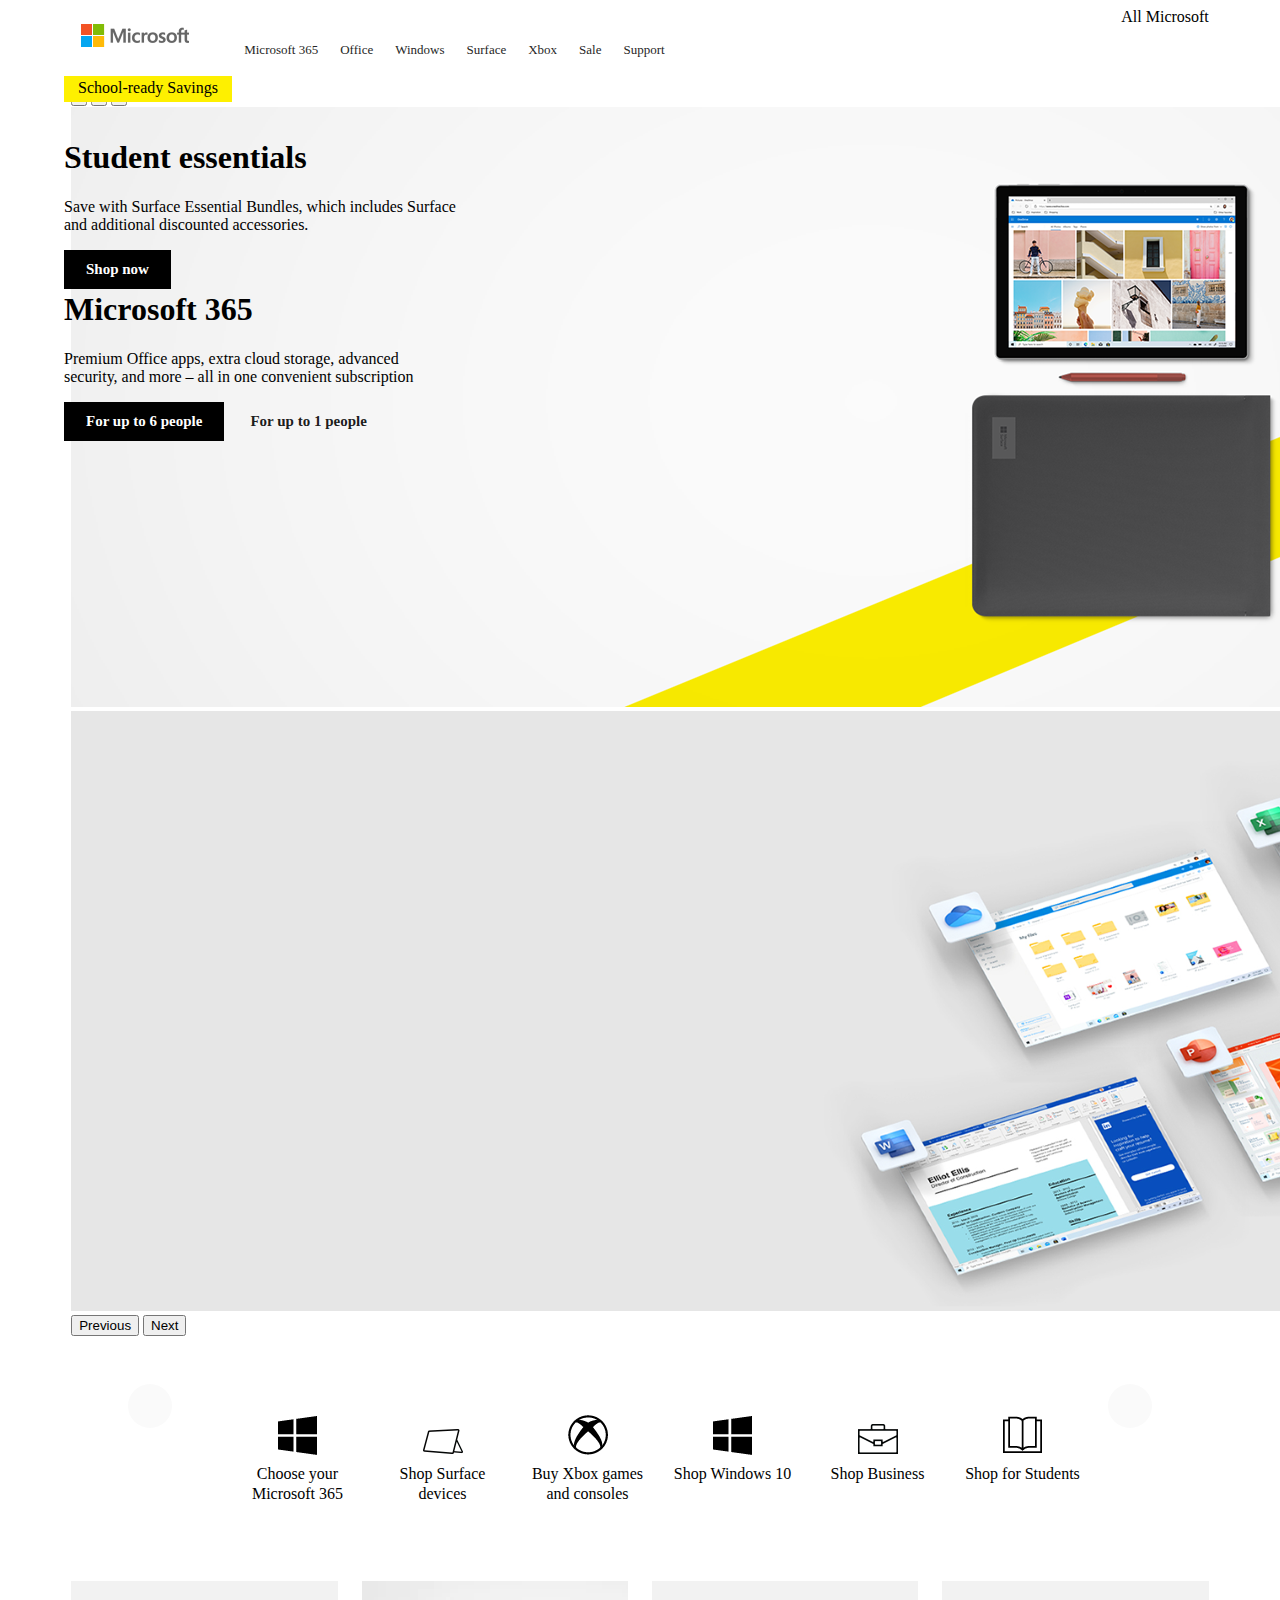
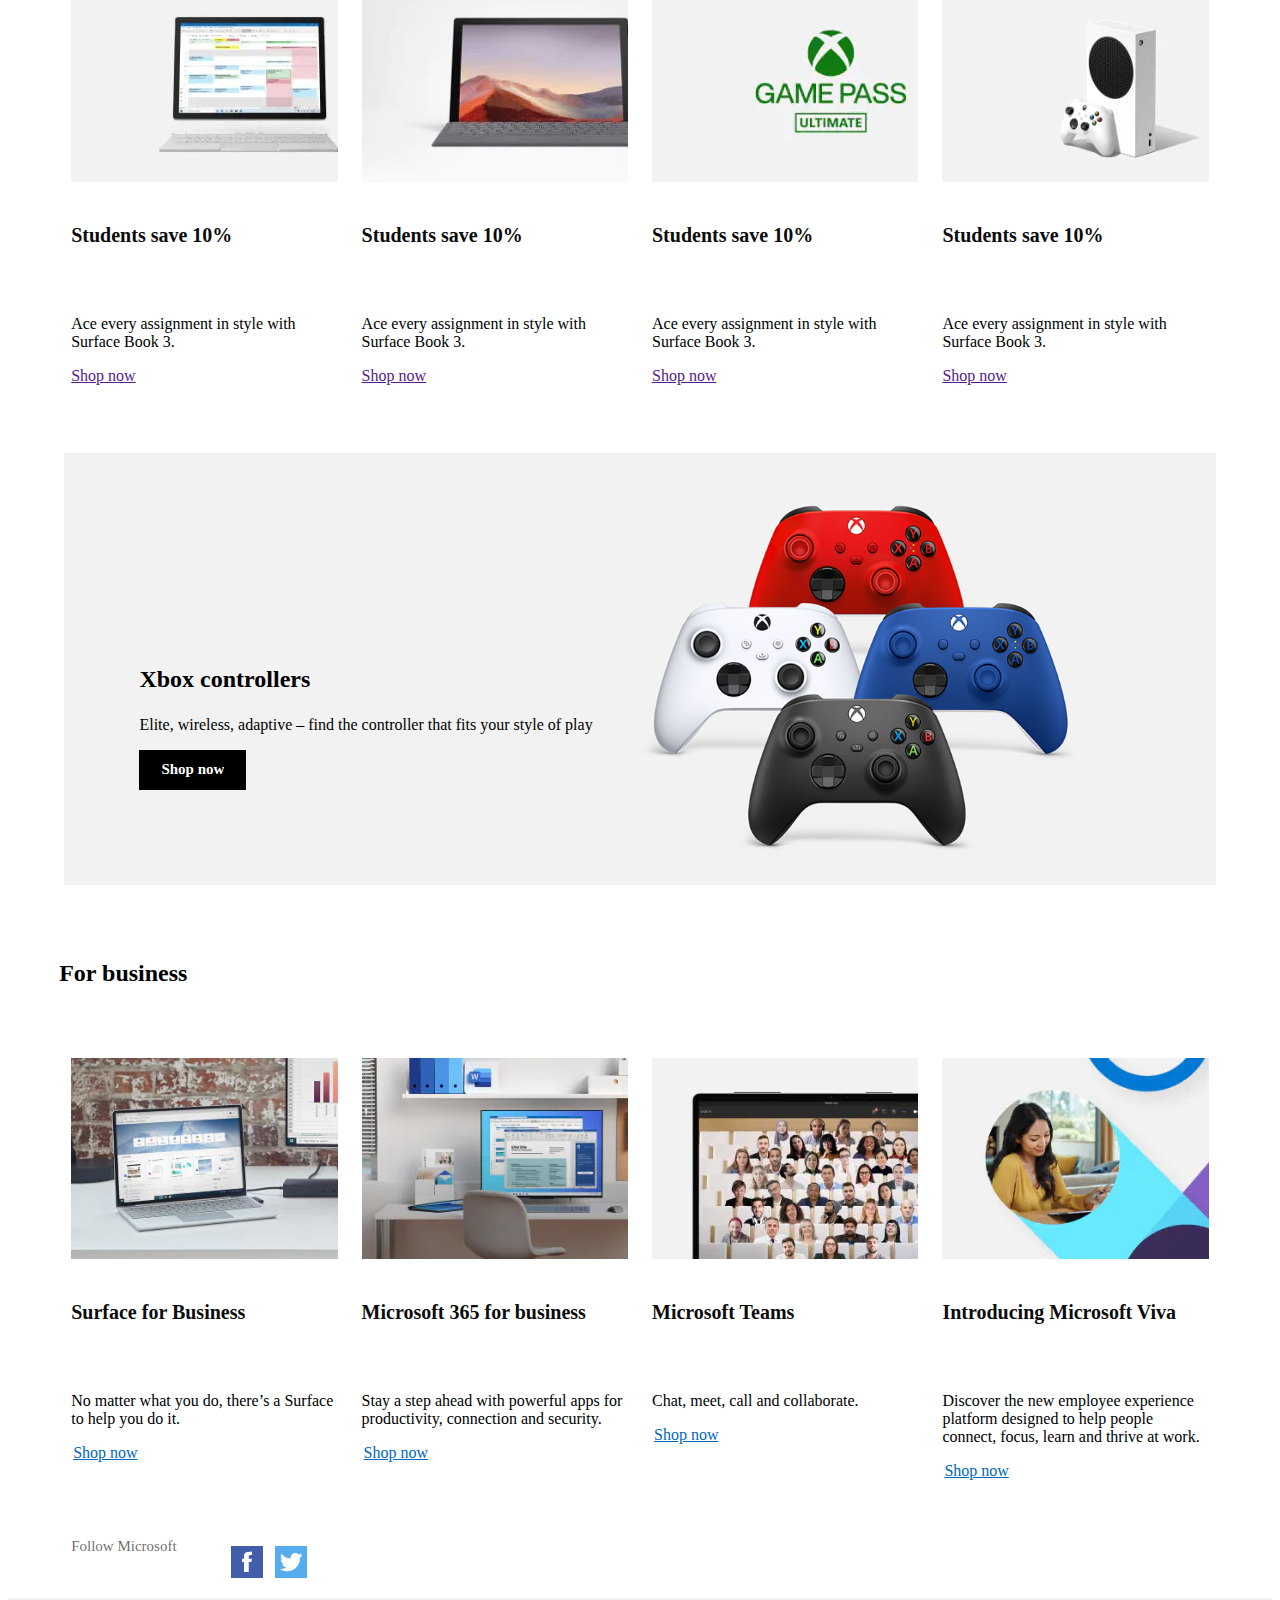
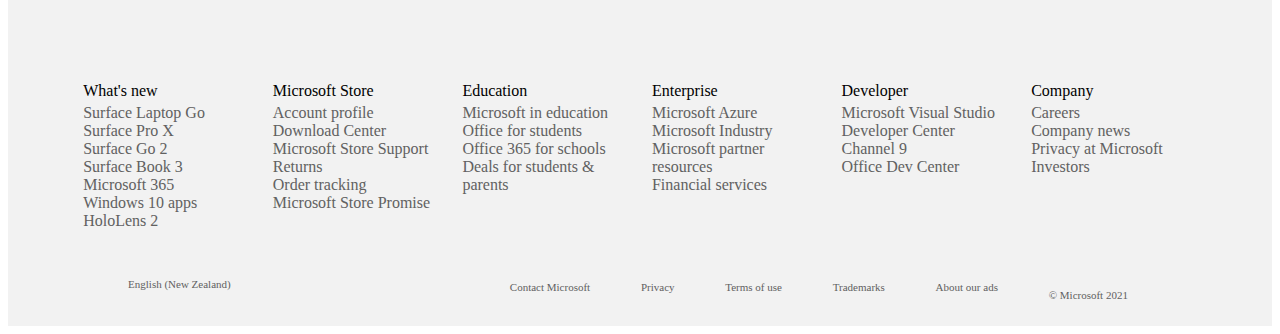
<file: index.html>
<!DOCTYPE html>
<html lang="en">
<head>
    <meta charset="UTF-8">
    <meta http-equiv="X-UA-Compatible" content="IE=edge">
    <meta name="viewport" content="width=device-width, initial-scale=1.0">
    <link rel="stylesheet" type="text/css" href="style.css">   
    <link href="https://cdn.jsdelivr.net/npm/bootstrap@5.0.0-beta2/dist/css/bootstrap.min.css" rel="stylesheet" integrity="sha384-BmbxuPwQa2lc/FVzBcNJ7UAyJxM6wuqIj61tLrc4wSX0szH/Ev+nYRRuWlolflfl" crossorigin="anonymous">
    <title>Document</title>
</head>
<body>
  <div class="presentationArea">
    <div class="headerRegion">
      <div class="container">
        <header>
          <div>
            <a  class="icon" href="">
              <img src="assets/img/RE1Mu3b.png" style="width: 108px;">
              <!-- <span>Microsoft</span> -->
            </a>
            <nav>
              <ul>
                <li>                    
                  <a  href="">
                    Microsoft 365
                  </a>
                </li>
                <li>                    
                  <a  href="">
                    Office
                  </a>
                </li>
                <li>                    
                  <a  href="">
                    Windows
                  </a>
                </li>
                <li>                    
                  <a  href="">
                    Surface
                  </a>
                </li>
                <li>                    
                  <a  href="">
                    Xbox
                  </a>
                </li>
                <li>                    
                  <a  href="">
                    Sale
                  </a>
                </li>
                <li>                    
                  <a  href="">
                    Support
                  </a>
                </li>
              </ul>
            </nav>
            <div class="action">
              <div style="float:right">
                <span>All Microsoft</span>
              </div>
              <form action=""></form>
              <div></div>
              <div></div>
            </div>
            <div>

            </div>
          </div>
        </header>
      </div>
    </div>
  </div>
  <section> 
    <div class="container">
      <div>
        <div id="myCarousel" class="carousel slide" data-bs-ride="carousel" >
          <div class="carousel-indicators">
            <button type="button" data-bs-target="#myCarousel" data-bs-slide-to="0" class="active" aria-current="true" aria-label="Slide 1"></button>
            <button type="button" data-bs-target="#myCarousel" data-bs-slide-to="1" aria-label="Slide 2"></button>
            <button type="button" onclick="stopButtonClick()"></button>
          </div>
          <div class="carousel-inner">
            <div class="carousel-item active" data-bs-interval="1000">
              <img src="assets/img/RE4AF7c.png" class="d-block w-100" alt="...">
              <div style="top: 60px; left: 0; position: absolute;    z-index: 1; max-width: 520px; padding: 0 5%;">
                <div>
                  <p style="background:#fef000;color:#000000;     padding: 3px 14px 5px;     display: inline-block; ">School-ready Savings</p>
                  <h1>Student essentials</h1>        
                  <div>
                    <p>Save with Surface Essential Bundles, which includes Surface and additional discounted accessories.</p>
                  </div>
                  <div>
                    <a href="">
                      <span>Shop now</span>
                    </a> 
                  </div>
                </div>
              </div>
              <div class="carousel-caption d-none d-md-block">                
              </div>
            </div>
            <div class="carousel-item" data-bs-interval="1000">
              <img src="assets/img/RE4DRie.png" class="d-block w-100" alt="...">
              <div style="top: calc(30%); left: 0; position: absolute;    z-index: 1; max-width: 520px; padding: 0 5%;">
                <div>
                  <h1>Microsoft 365</h1>        
                  <div>
                    <p>Premium Office apps, extra cloud storage, advanced security, and more – all in one convenient subscription</p>
                  </div>
                  <div>
                    <a href="">
                      <span>For up to 6 people</span>
                    </a> 
                    <a href="" style="background: transparent; color: rgba(0,0,0,.9);">
                      <span>For up to 1 people</span>
                    </a> 
                  </div>
                </div>
              </div>
              <div class="carousel-caption d-none d-md-block">
              </div>
            </div>
          </div>
          <button class="carousel-control-prev" type="button" data-bs-target="#myCarousel"  data-bs-slide="prev">
            <span class="carousel-control-prev-icon" aria-hidden="true"></span>
            <span class="visually-hidden">Previous</span>
          </button>
          <button class="carousel-control-next" type="button" data-bs-target="#myCarousel"  data-bs-slide="next">
            <span class="carousel-control-next-icon" aria-hidden="true"></span>
            <span class="visually-hidden">Next</span>
          </button>
        </div>
      </div>
      <div>
        <div class="updates">
          <div class="buttonBox">          
            <button class="leftUpdate updateButton">
            </button>
            <button class="rightUpdate updateButton">
            </button>            
          </div>
          <div class="itemList">
            <ul class="updateList">
              <li>
                <a href="">
                  <img src="assets\img\RE4pkvE.png" alt="">
                  <div>Choose your Microsoft 365</div>
                </a>
              </li>  
              <li>
                <a href="">
                  <img src="assets\img\RE4pndL.webp" alt="">
                  <div>Shop Surface devices</div>
                </a>
              </li>  
              <li>
                <a href="">
                  <img src="assets\img\RE4pxBu.png" alt="">
                  <div>Buy Xbox games and consoles</div>
                </a>
              </li>  
              <li>
                <a href="">
                  <img src="assets\img\RE4pkvE.png" alt="">
                  <div>Shop Windows 10</div>
                </a>
              </li>  
              <li>
                <a href="">
                  <img src="assets\img\RE4rriw.png" alt="">
                  <div>Shop Business</div>
                </a>
              </li>
              <li>
                <a href="">
                  <img src="assets\img\RE4CL19.png" alt="">
                  <div>Shop for Students</div>
                </a>
              </li>                
            </ul>
          </div>
        </div>        
      </div>
    </div>
    <div class="container">
      <div class="mediaContent">
        <div class="gridBox">
          <div class="left box">
            <div class="col">
              <div>
                <picture>
                  <img src="assets\img\RE4ztzT.webp" alt="">
                </picture>
                <h3>Students save 10%</h3>
                <div>
                  <p>Ace every assignment in style with Surface Book 3.</p>
                </div>
                <a href=""><span>Shop now</span></a>
              </div>
            </div>
            <div class="col">
              <div>
                <picture>
                  <img src="assets\img\RE4ntGd.webp" alt="">
                </picture>
                <h3>Students save 10%</h3>
                <div>
                  <p>Ace every assignment in style with Surface Book 3.</p>
                </div>
                <a href=""><span>Shop now</span></a>
              </div>
            </div>
          </div>
          <div class="right box">
            <div class="col">
              <div>
                <picture>
                  <img src="assets\img\RE4H9G0.webp" alt="">
                </picture>
                <h3>Students save 10%</h3>
                <div>
                  <p>Ace every assignment in style with Surface Book 3.</p>
                </div>
                <a href=""><span>Shop now</span></a>
              </div>
            </div>
            <div class="col">
              <div>
                <picture>
                  <img src="assets\img\RE4GMgj.webp" alt="">
                </picture>
                <h3>Students save 10%</h3>
                <div>
                  <p>Ace every assignment in style with Surface Book 3.</p>
                </div>
                <a href=""><span>Shop now</span></a>
              </div>
            </div>
          </div>
        </div>
      </div>
    </div>
    <div class="container">
      <div class="store">
        <div class="mainContent">
          <div class="mainItem">
            <div>
              <picture>
                <img src="assets\img\RE4MEu6.png" alt="">
              </picture>
              <div class="cover">
                <div class="shopNow">
                  <h2>Xbox controllers</h2>
                  <div>
                    <p>Elite, wireless, adaptive – find the controller that fits your style of play</p>
                  </div>
                  <div>
                    <a href="">
                      <span>Shop now</span>
                    </a>
                  </div>
                </div>
              </div>
            </div>
          </div>
        </div>
      </div>
    </div>
    <div class="container">
      <div class="businessContent">
        <div class="presentation">
          <h2 class="c-heading">For business</h2>
        </div>
        <div class="gridBox">
          <div class="left box">
            <div class="col">
              <div>
                <picture>
                  <img src="assets\img\RE4HCqV.webp" alt="">
                </picture>
                <h3>Surface for Business</h3>
                <div>
                  <p>No matter what you do, there’s a Surface to help you do it.</p>
                </div>
                <a href=""><span>Shop now</span></a>
              </div>
            </div>
            <div class="col">
              <div>
                <picture>
                  <img src="assets\img\RE4E4rT.webp" alt="">
                </picture>
                <h3>Microsoft 365 for business</h3>
                <div>
                  <p>Stay a step ahead with powerful apps for productivity, connection and security.</p>
                </div>
                <a href=""><span>Shop now</span></a>
              </div>
            </div>
          </div>
          <div class="right box">
            <div class="col">
              <div>
                <picture>
                  <img src="assets\img\RE4CFyx.webp" alt="">
                </picture>
                <h3>Microsoft Teams</h3>
                <div>
                  <p>Chat, meet, call and collaborate.</p>
                </div>
                <a href=""><span>Shop now</span></a>
              </div>
            </div>
            <div class="col">
              <div>
                <picture>
                  <img src="assets\img\RWyG26.webp" alt="">
                </picture>
                <h3>Introducing Microsoft Viva</h3>
                <div>
                  <p>Discover the new employee experience platform designed to help people connect, focus, learn and thrive at work.</p>
                </div>
                <a href=""><span>Shop now</span></a>
              </div>
            </div>
          </div>
        </div>
      </div>
    </div>   
    <div class="container">
      <div class="social">
        <section>
          <span>Follow Microsoft</span>
          <ul>
            <li>
              <a href="">
                <picture>
                  <img src="assets/img/facebook.png" alt="Facebook">
              </picture>
              </a>
            </li>
            <li>
              <a href="">
                <picture>
                  <img src="assets/img/twitter.png" alt="Twitter">
              </picture>
              </a>
            </li>
          </ul>
        </section>
      </div>
    </div>   
  </section>
  <div class="presentationArea">
    <div class="footerRegion">
      <div class="container">          
      <footer>
        <nav>
          <div class="footerGrid">
              <div class="footerRow">
                <div class="heading">          
                  What's new        
                </div>
                <ul>
                  <li>
                    <a  href=""">Surface Laptop Go</a>
                  </li>
                  <li>                      
                    <a  href=""">Surface Pro X</a>
                  </li>
                  <li>
                    <a  href=""">Surface Go 2</a>
                  </li>
                  <li>                      
                    <a  href=""">Surface Book 3</a>
                  </li>
                  <li>
                    <a  href=""">Microsoft 365</a>
                  </li>
                  <li>
                    <a  href=""">Windows 10 apps</a>
                  </li>
                  <li>
                    <a  href=""">HoloLens 2</a>
                  </li>
                </ul>
              </div>
              <div class="footerRow">
                <div class="heading">          
                  Microsoft Store       
                </div>
                <ul>
                  <li>
                    <a  href=""">Account profile</a>
                  </li>
                  <li>                      
                    <a  href=""">Download Center</a>
                  </li>
                  <li>
                    <a  href=""">Microsoft Store Support</a>
                  </li>
                  <li>                      
                    <a  href=""">Returns</a>
                  </li>
                  <li>
                    <a  href=""">Order tracking</a>
                  </li>
                  <li>
                    <a  href=""">Microsoft Store Promise</a>
                  </li>
                </ul>
              </div>
              <div class="footerRow">
                <div class="heading">          
                  Education       
                </div>
                <ul>
                  <li>
                    <a  href=""">Microsoft in education</a>
                  </li>
                  <li>                      
                    <a  href=""">Office for students</a>
                  </li>
                  <li>
                    <a  href=""">Office 365 for schools</a>
                  </li>
                  <li>                      
                    <a  href=""">Deals for students & parents</a>
                  </li>
                </ul>
              </div>
          </div>
          <div class="footerGrid">
            <div class="footerRow">
              <div class="heading">          
                Enterprise      
              </div>
              <ul>
                <li>
                  <a  href=""">Microsoft Azure</a>
                </li>
                <li>                      
                  <a  href=""">Microsoft Industry</a>
                </li>
                <li>
                  <a  href=""">Microsoft partner resources</a>
                </li>
                <li>                      
                  <a  href=""">Financial services</a>
                </li>
              </ul>
            </div>
            <div class="footerRow">
              <div class="heading">          
                Developer      
              </div>
              <ul>
                <li>
                  <a  href=""">Microsoft Visual Studio</a>
                </li>
                <li>                      
                  <a  href=""">Developer Center</a>
                </li>
                <li>
                  <a  href=""">Channel 9</a>
                </li>
                <li>                      
                  <a  href=""">Office Dev Center</a>
                </li>
              </ul>
            </div>
            <div class="footerRow">
              <div class="heading">          
                Company      
              </div>
              <ul>
                <li>
                  <a  href=""">Careers</a>
                </li>
                <li>                      
                  <a  href=""">Company news</a>
                </li>
                <li>
                  <a  href=""">Privacy at Microsoft</a>
                </li>
                <li>                      
                  <a  href=""">Investors</a>
                </li>
              </ul>
            </div>
        </div>
        </nav>
        <div class="base">
          <a href="">English (New Zealand)</a>
          <div>
            <ul>
              <li><a href="">Contact Microsoft</a></li>
              <li><a href="">Privacy</a></li>
              <li><a href="">Terms of use</a></li>
              <li><a href="">Trademarks</a></li>
              <li><a href="">About our ads</a></li>
              <li>© Microsoft 2021</li>
            </ul>
          </div>
        </div>
      </footer>
      </div>
    </div>
  </div>

    <script src="https://cdn.jsdelivr.net/npm/bootstrap@5.0.0-beta2/dist/js/bootstrap.bundle.min.js" integrity="sha384-b5kHyXgcpbZJO/tY9Ul7kGkf1S0CWuKcCD38l8YkeH8z8QjE0GmW1gYU5S9FOnJ0" crossorigin="anonymous"></script>
    <script>
      let pause = true;
      var myCarousel = document.querySelector('#myCarousel')
      var carousel = new bootstrap.Carousel(myCarousel, {
        interval: 200,
        wrap: true
      })
      // let items = document.getElementsByClassName("carousel-item");
      function stopButtonClick() {
        if (pause) {
          carousel.pause();
        } else {
          carousel.cycle();
        }        
        pause = !pause;
      }
    </script>
</body>
</html>
</file>
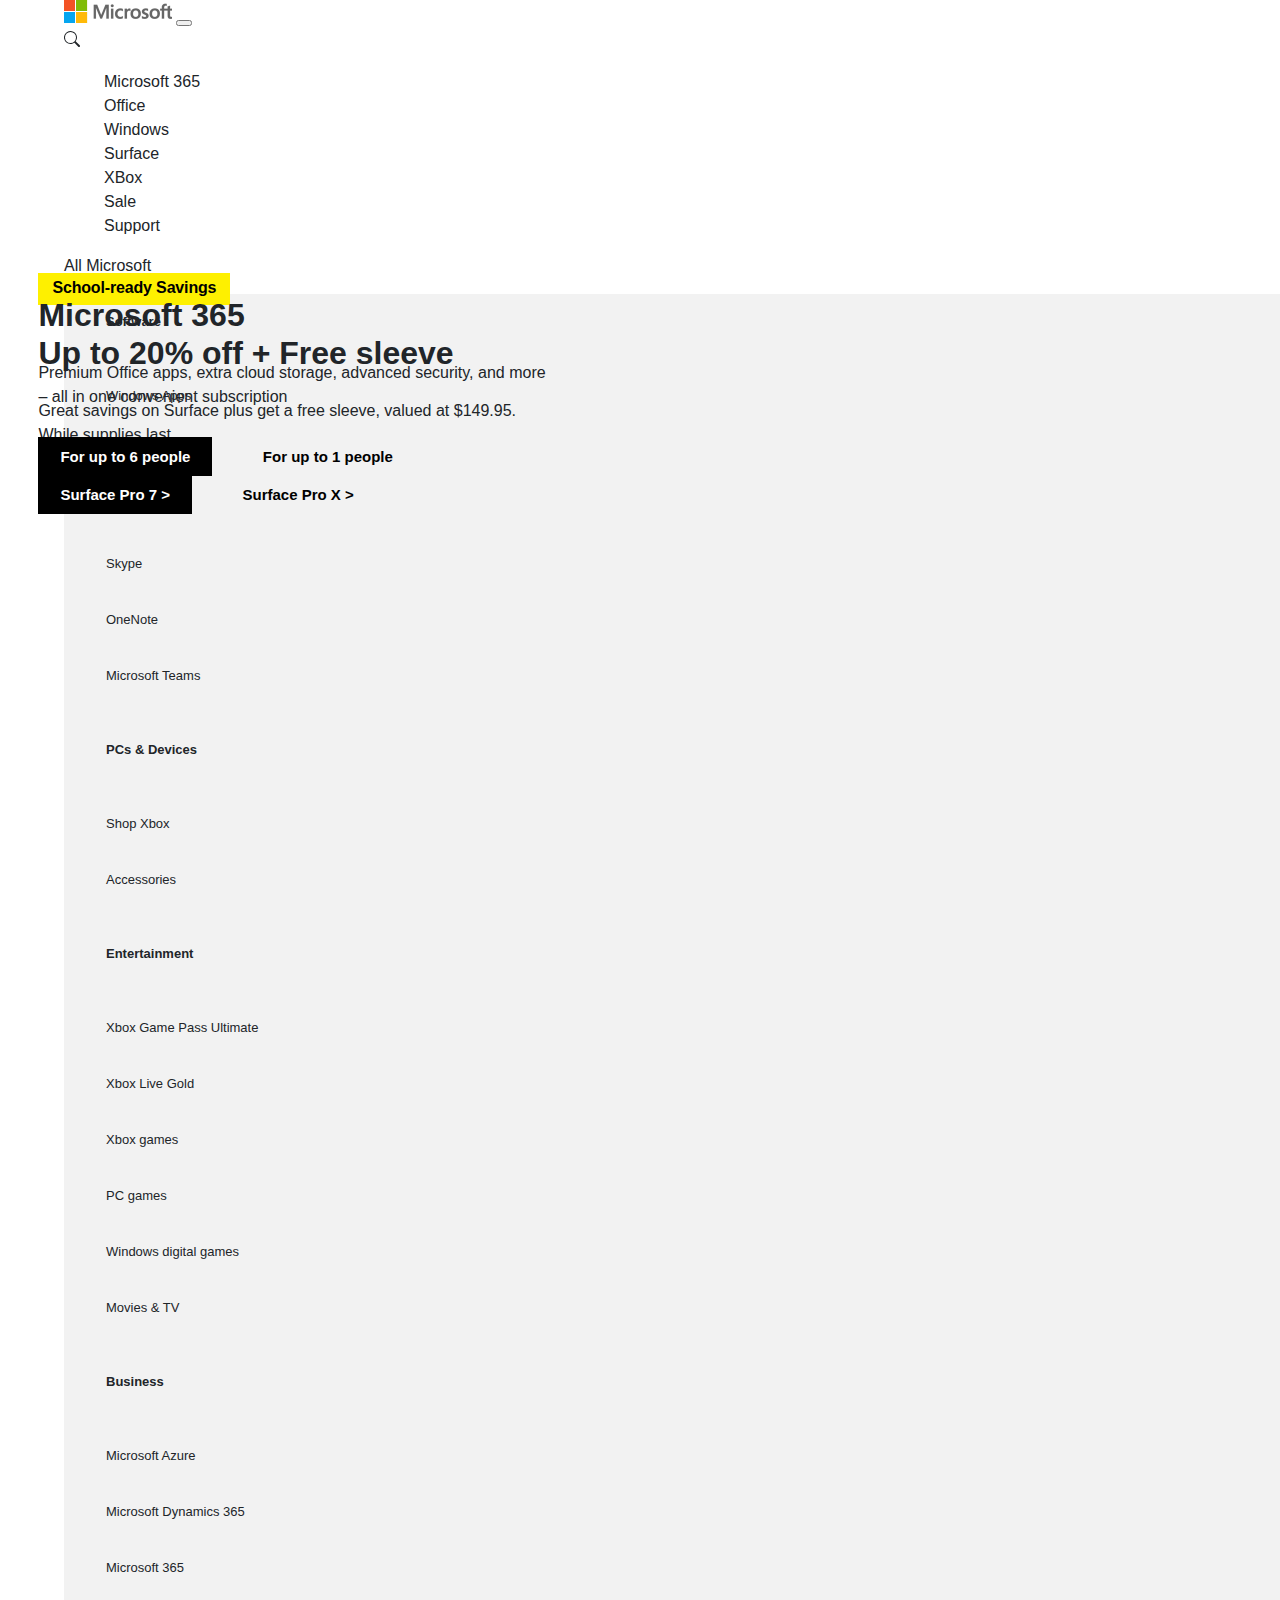
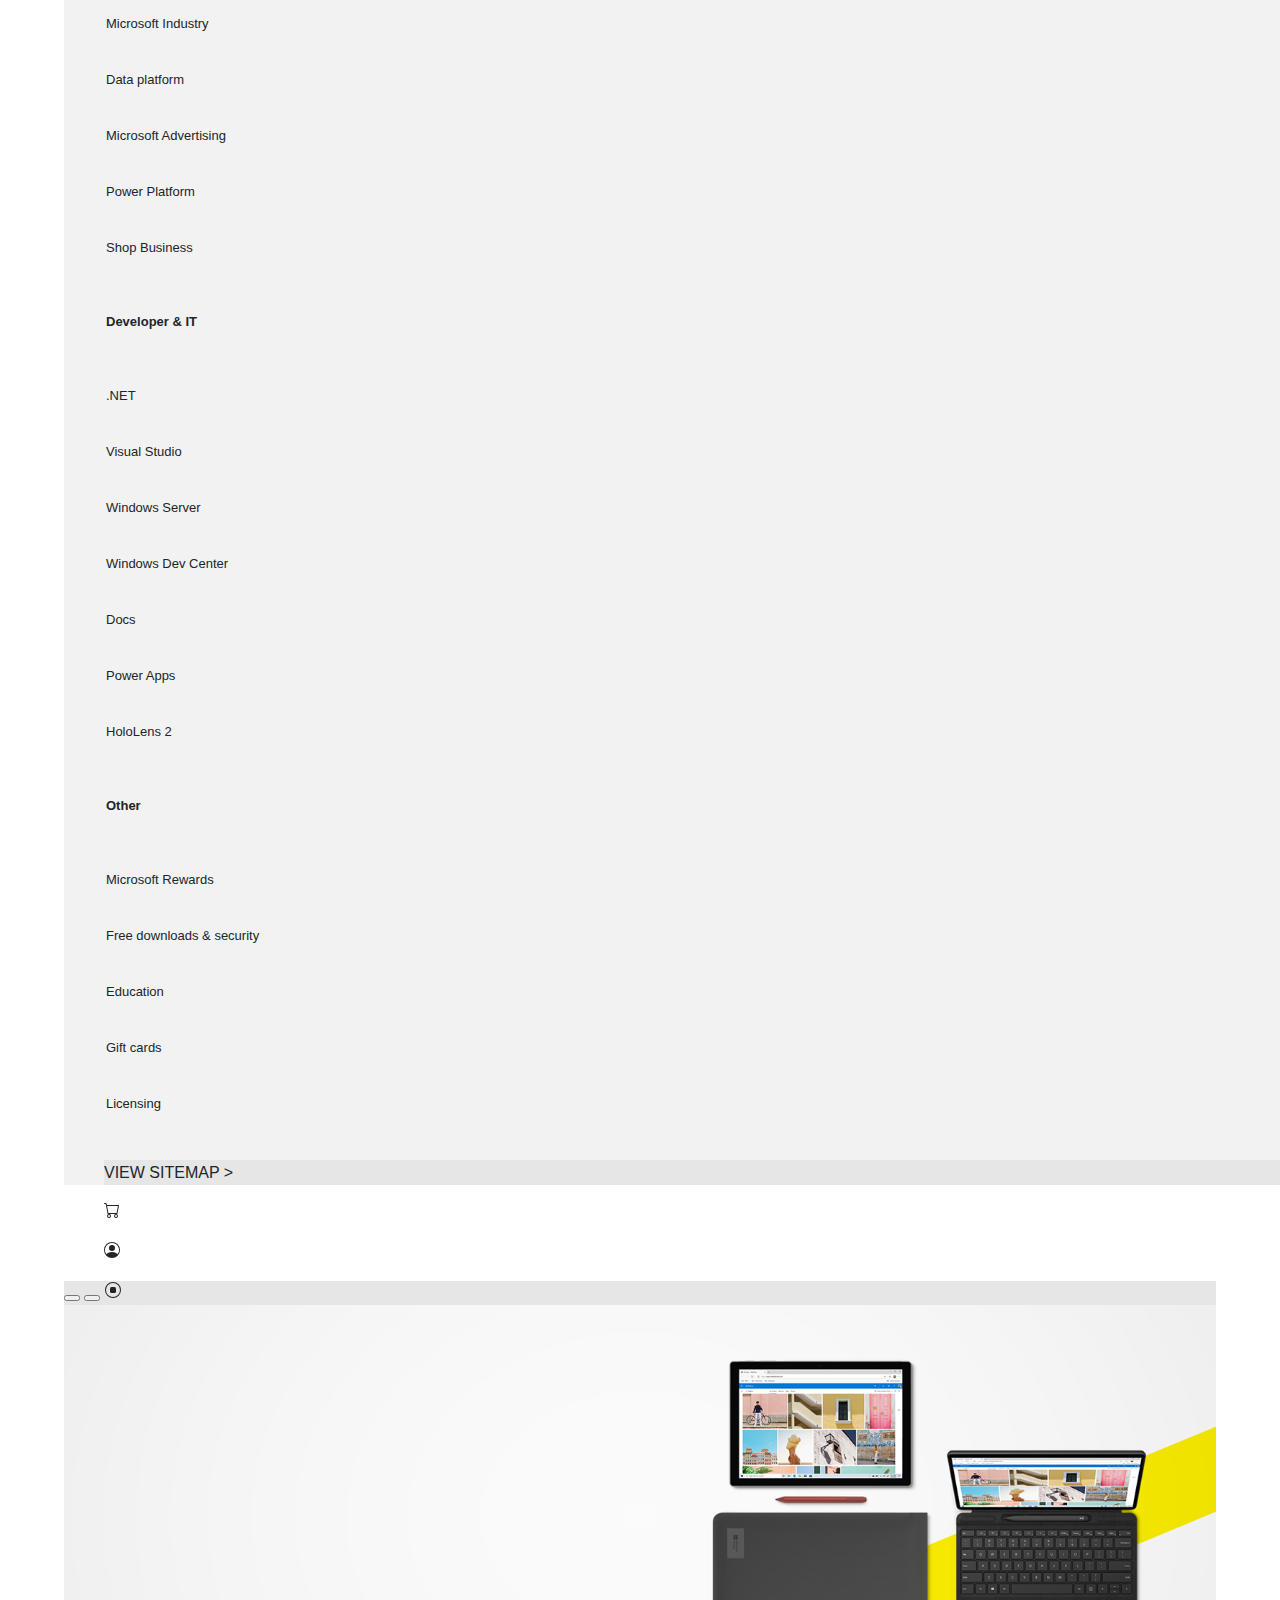
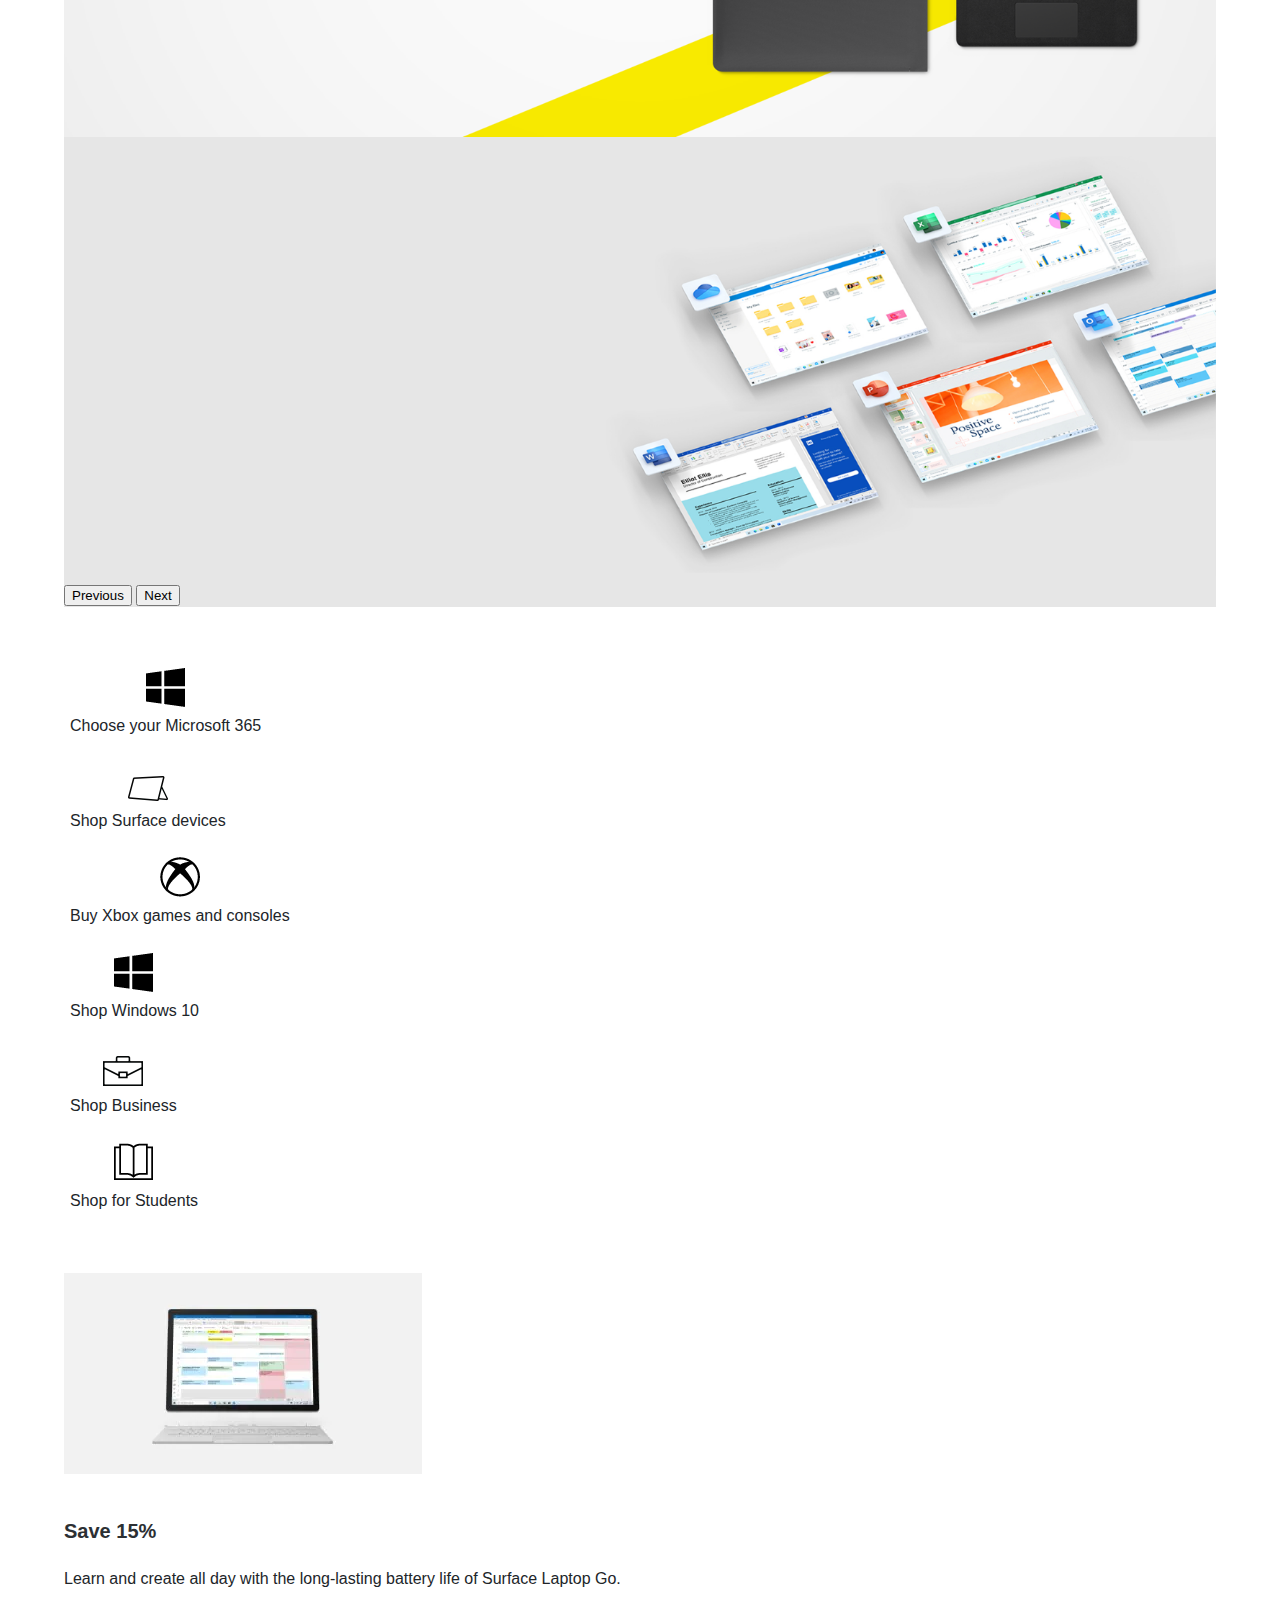
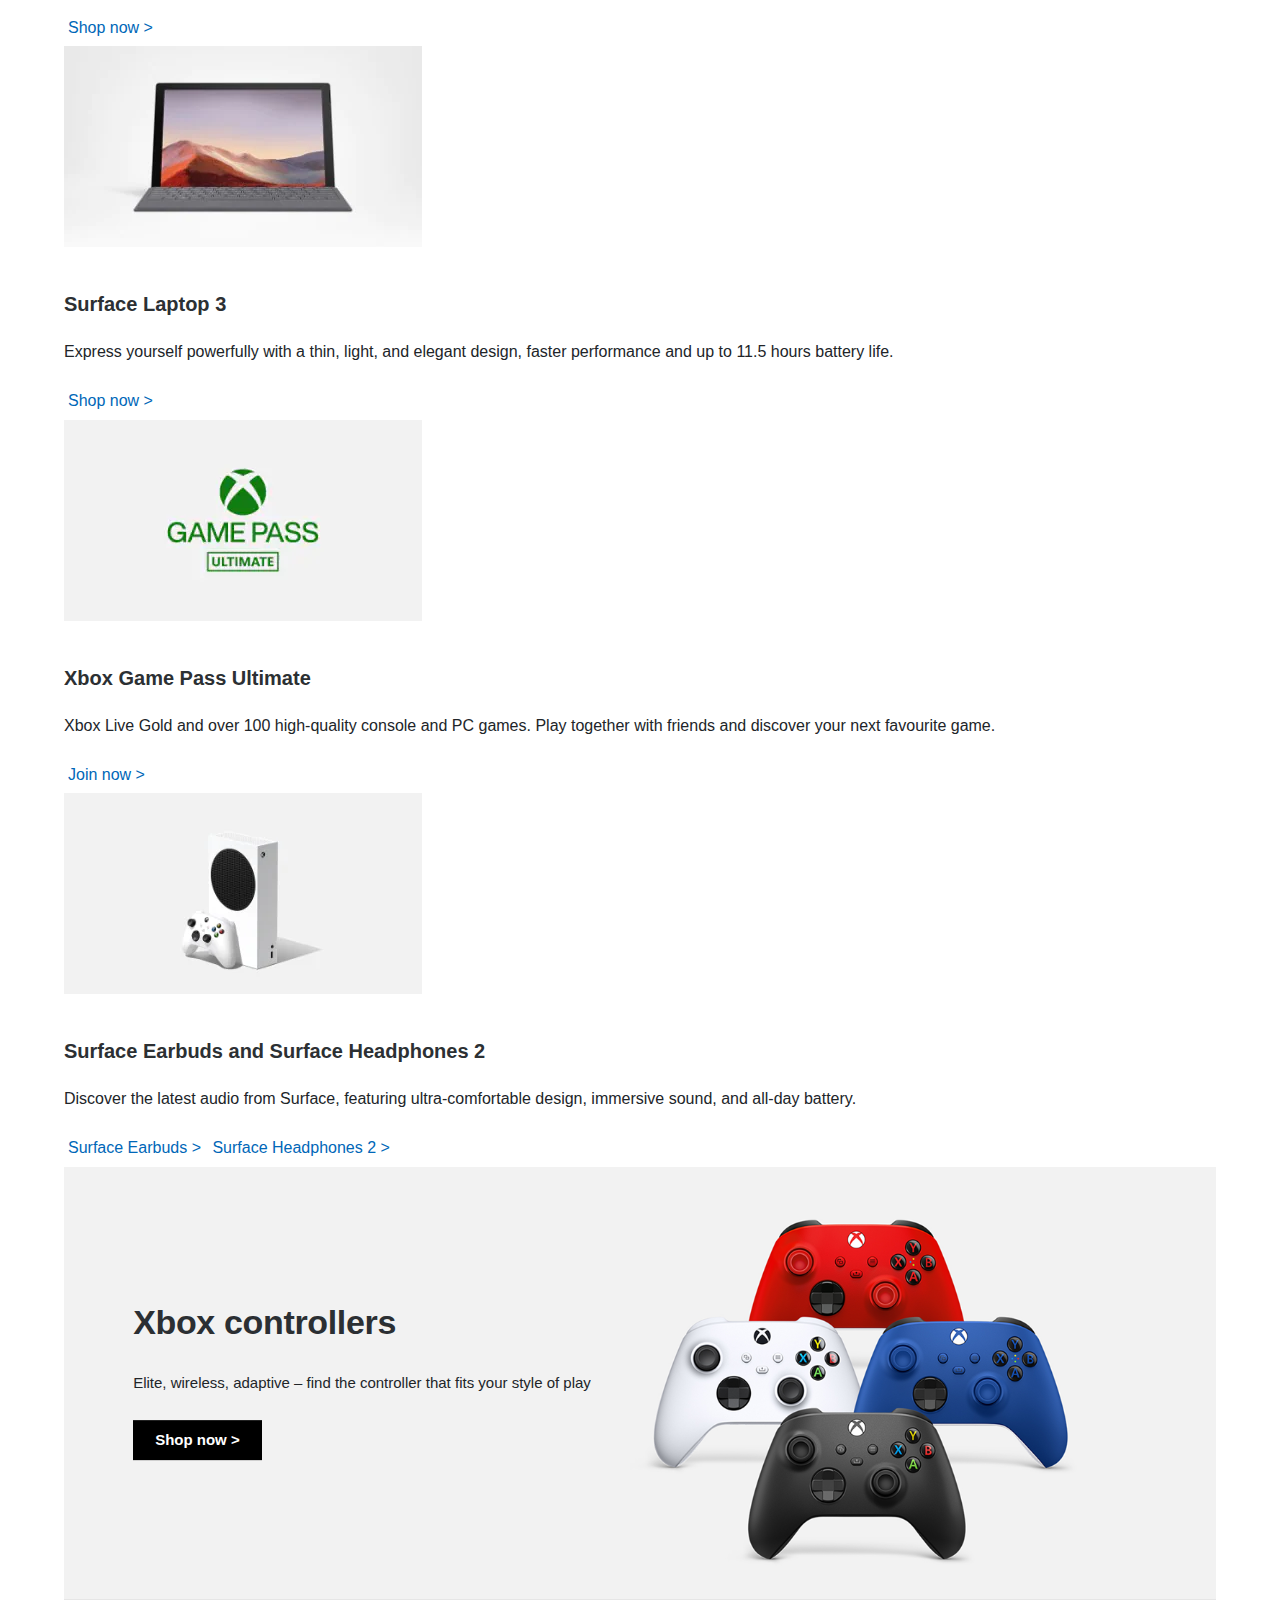
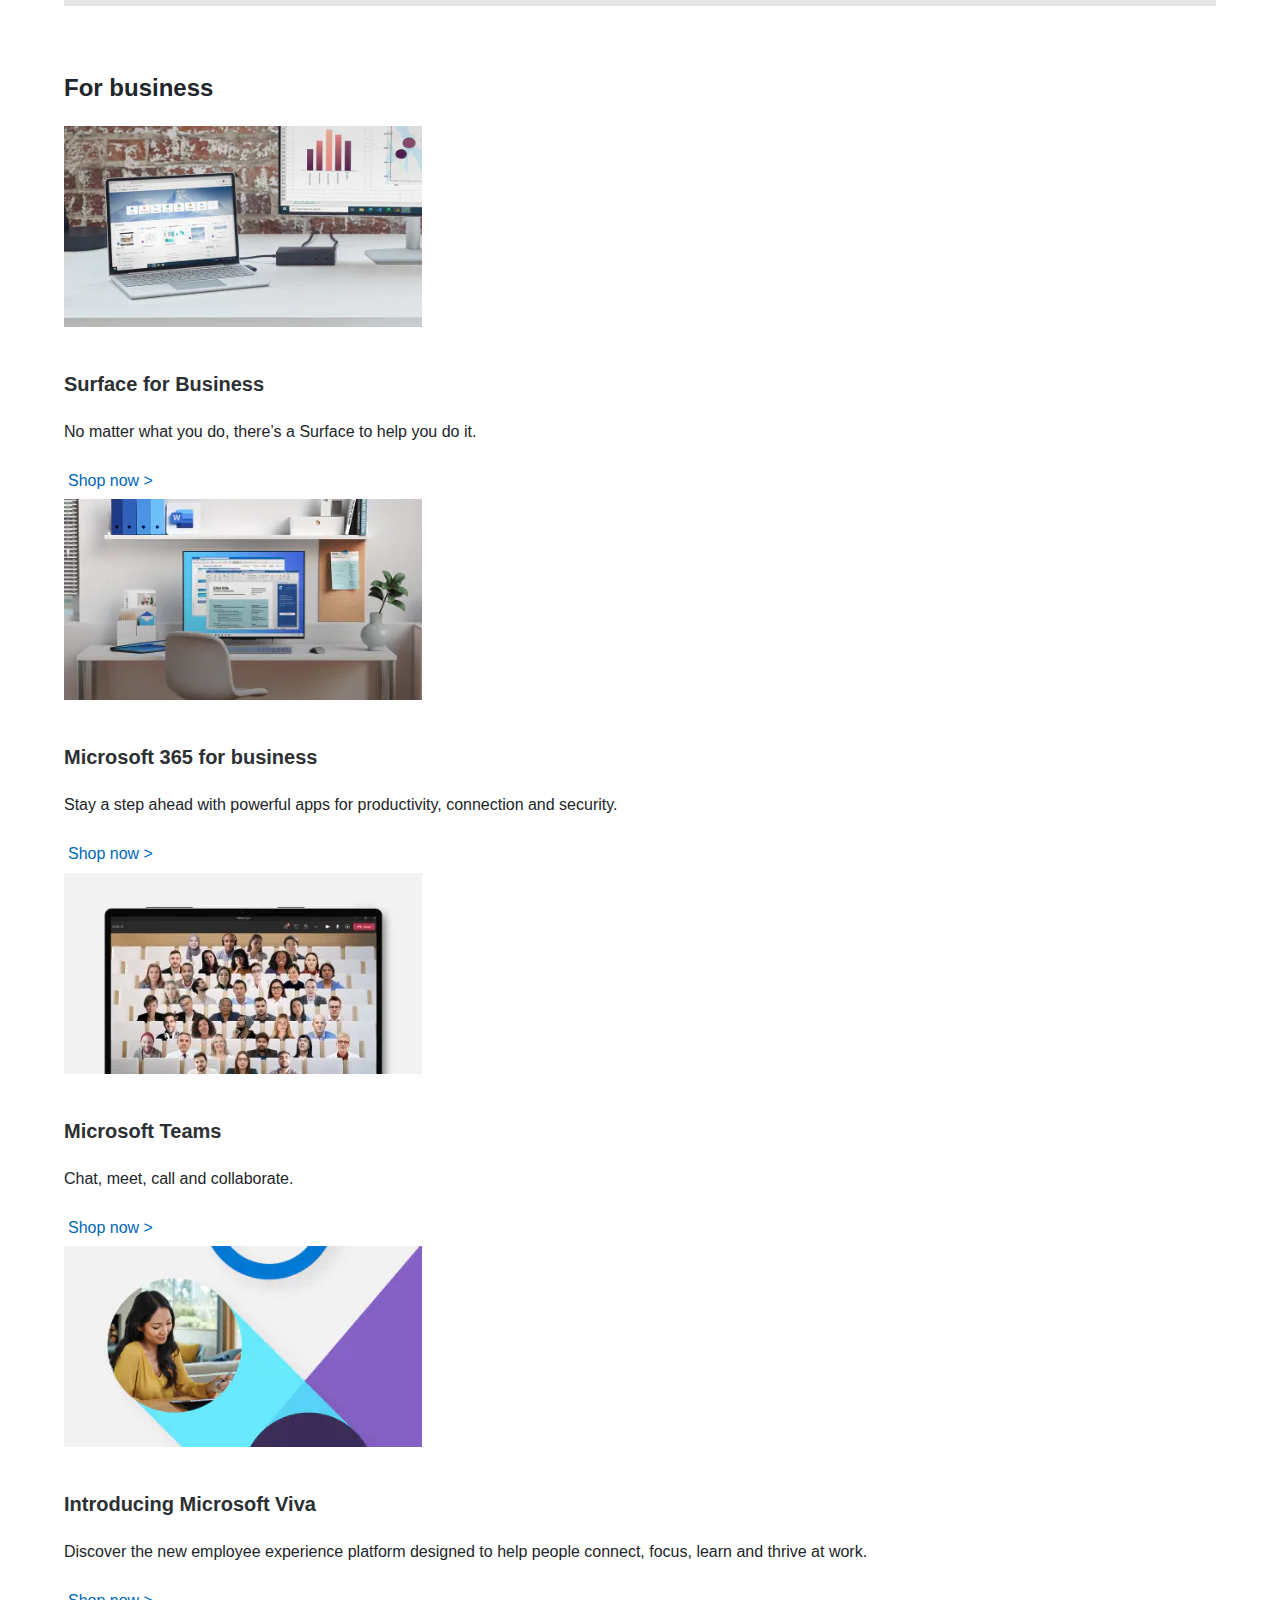
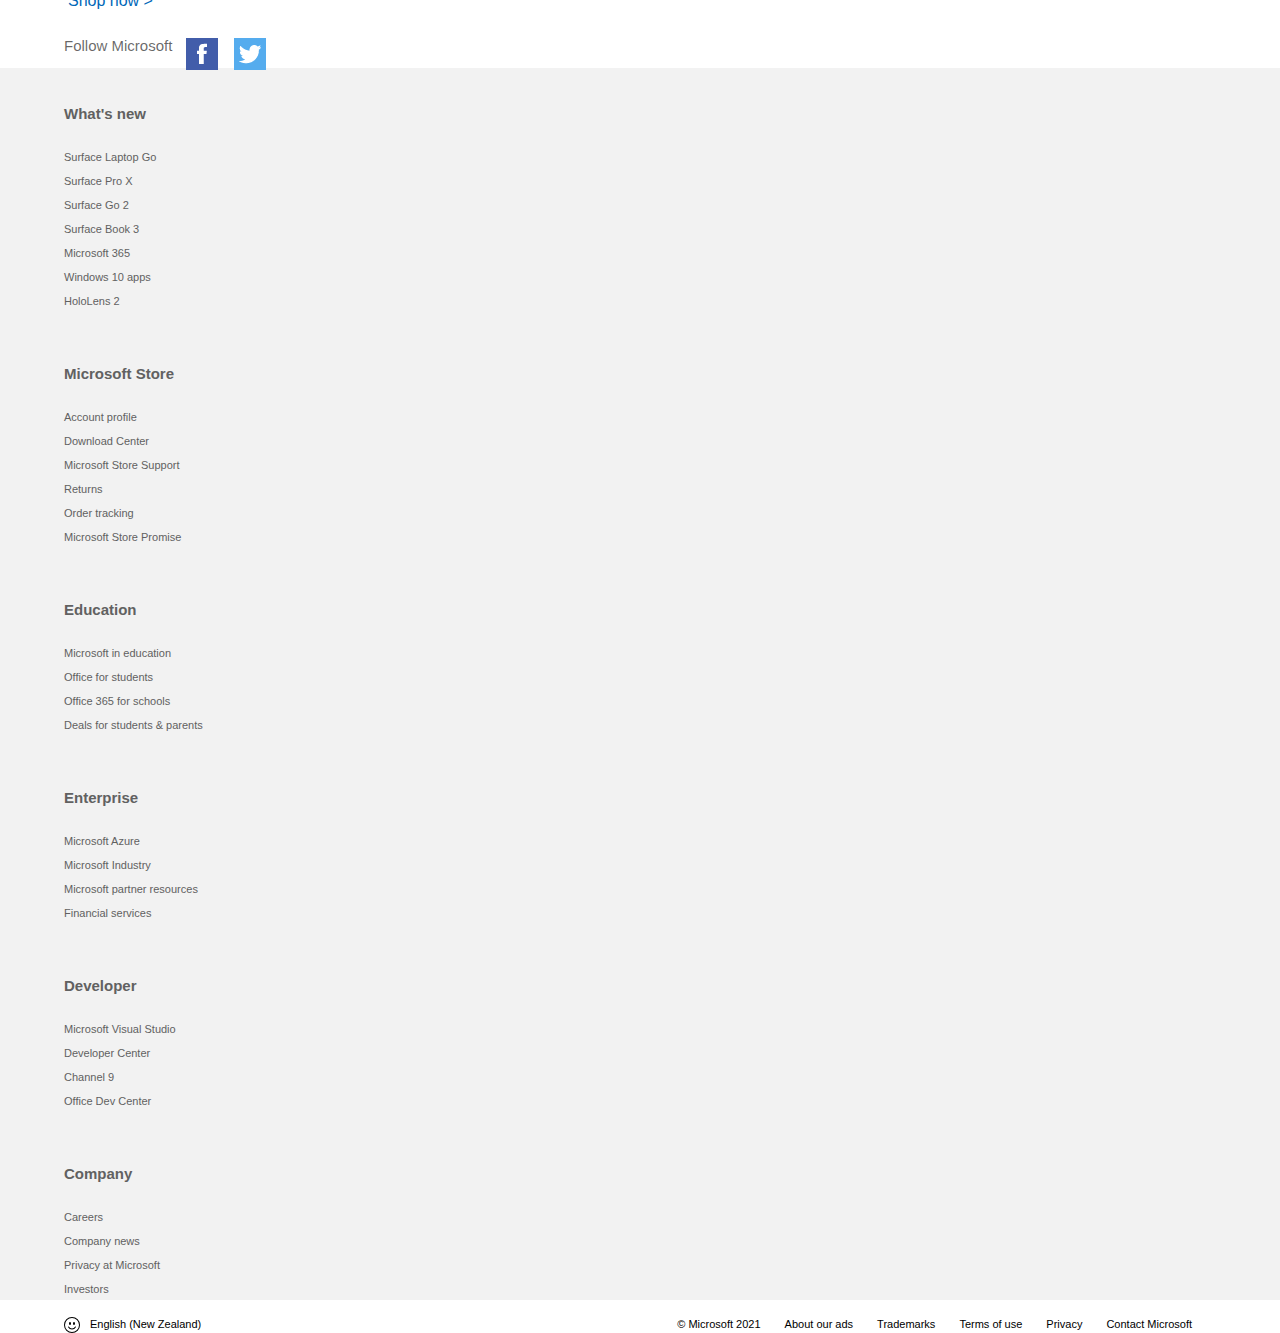
<file: index2.html>
<!DOCTYPE html>
<html lang="en">
<head>
    <meta charset="UTF-8">
    <meta http-equiv="X-UA-Compatible" content="IE=edge">
    <meta name="viewport" content="width=device-width, initial-scale=1.0">
    <link href="https://cdn.jsdelivr.net/npm/bootstrap@5.0.0-beta2/dist/css/bootstrap.min.css" rel="stylesheet" integrity="sha384-BmbxuPwQa2lc/FVzBcNJ7UAyJxM6wuqIj61tLrc4wSX0szH/Ev+nYRRuWlolflfl" crossorigin="anonymous">    
    <link rel="stylesheet" type="text/css" href="style2.css">   
    <style>
        /* .coll {
            min-height: 80px;
            border: 1px solid grey;
        } */
    </style>
    <title>Document</title>
</head>
<body>
    <section class="top">
        <div class="mycontainer">
            <div style="display: none;" class="row">
                <div class="col-1 order-1 col-sm-8 order-sm-2 coll" >
                    <div class="d-none d-sm-block">中菜单 右菜单</div>
                    <div class="d-block d-sm-none">
                        左菜单
                        <!-- <div class="btn-group">
                            <button class="btn btn-secondary dropdown-toggle" type="button" id="dropdownMenuButton" data-bs-toggle="dropdown" aria-expanded="false">
                              L
                            </button>
                            <ul class="dropdown-menu">
                                <li><a href="#">Microsoft 365</a></li>
                                <li class="divider"></li>
                                <li><a href="#">Office</a></li>
                                <li class="divider"></li>
                                <li><a href="#">Windows</a></li>
                                <li class="divider"></li>
                                <li><a href="#">Surface</a></li>
                                <li class="divider"></li>
                                <li><a href="#">Xbox</a></li>
                                <li class="divider"></li>
                                <li><a href="#">Sale</a></li>
                                <li class="divider"></li>
                                <li><a href="#">Support</a></li>
                                <li class="divider"></li>
                                <li><a href="#">Software</a></li>
                                <li class="divider"></li>
                                <li><a href="#">PCs & Devices</a></li>
                                <li class="divider"></li>
                                <li><a href="#">Entertainment</a></li>
                                <li class="divider"></li>
                                <li><a href="#">Business</a></li>
                                <li class="divider"></li>
                                <li><a href="#">Developer & IT</a></li>
                                <li class="divider"></li>
                                <li><a href="#">Other</a></li>
                                <li class="divider"></li>
                                <li><a href="#">View Sitemap</a></li>
                            </ul>
                        </div> -->
                    </div>
                </div>                
                <div class="col-1 order-2 col-sm-1 order-sm-3 coll" >
                    <div class="d-block">搜索</div>
                </div>
                <div class="col-8 order-3 col-sm-2 order-sm-1 coll" >
                    <div class="d-none d-sm-block">logo</div>
                    <div class="d-block d-sm-none">logo</div>
                </div>
                <div class="col-2 order-4 col-sm-1 order-sm-4 coll" >
                    <div class="d-block">个人信息</div>
                </div>
            </div>
            <nav class="navbar navbar-expand-lg navbar-light" style="background-color: white;">
              <div class="container-fluid">
                <a class="order-3 order-lg-1 navbar-brand" href="#"><img src="assets/img/RE1Mu3b.png" style="width: 108px;"></a>
                <button class="order-1 navbar-toggler" type="button" data-bs-toggle="collapse" data-bs-target="#navbarSupportedContent" aria-controls="navbarSupportedContent" aria-expanded="false" aria-label="Toggle navigation">
                  <span class="navbar-toggler-icon"></span>  
                </button>      
                <form class="order-2 order-lg-3 d-flex navbar-brand">
                  <input class="form-control me-2" type="search" placeholder="Search" aria-label="Search">
                  <div class="" type="submit"><svg xmlns="http://www.w3.org/2000/svg" width="16" height="16" fill="currentColor" class="bi bi-search" viewBox="0 0 16 16">
                    <path d="M11.742 10.344a6.5 6.5 0 1 0-1.397 1.398h-.001c.03.04.062.078.098.115l3.85 3.85a1 1 0 0 0 1.415-1.414l-3.85-3.85a1.007 1.007 0 0 0-.115-.1zM12 6.5a5.5 5.5 0 1 1-11 0 5.5 5.5 0 0 1 11 0z"/>
                  </svg></div>
                </form>
                <div class="order-6 order-lg-2 collapse navbar-collapse">
                  <ul class="navbar-nav me-auto mb-2 mb-lg-0">
                    <li class="nav-item">
                      <a class="nav-link active" aria-current="page" href="#">Microsoft 365</a>
                    </li>
                    <li class="nav-item">
                      <a class="nav-link" href="#">Office</a>
                    </li>
                    <li class="nav-item">
                      <a class="nav-link" href="#">Windows</a>
                    </li>                    
                    <li class="nav-item">
                      <a class="nav-link" href="#">Surface</a>
                    </li>                    
                    <li class="nav-item">
                      <a class="nav-link" href="#">XBox</a>
                    </li>
                    <li class="nav-item">
                      <a class="nav-link" href="#">Sale</a>
                    </li>
                    <li class="nav-item">
                      <a class="nav-link" href="#">Support</a>
                    </li>
                  </ul>                  
                  <div class="d-flex">
                    <div class="nav-item dropdown">
                      <a class="nav-link dropdown-toggle" href="#" id="navbarDropdown" role="button" data-bs-toggle="dropdown" aria-expanded="false">
                        All Microsoft
                      </a>
                      <ul class="dropdown-menu dropdown-menu-end" aria-labelledby="navbarDropdown" style="background: #f2f2f2;">
                        <li style="padding-bottom: 10px;">
                          <div class="dropdown-item">
                            <div class="row">
                              <div class="col-3 col-xl-2">
                                <ul class="">
                                  <li  class=" heading">Software</li>
                                  <li  class="">Windows Apps</li>
                                  <li  class="">OneDrive</li>
                                  <li  class="">OutLool</li>
                                  <li  class="">Skype</li>
                                  <li  class="">OneNote</li>
                                  <li  class="">Microsoft Teams</li>
                                </ul>
                              </div>
                              <div class="col-3 col-xl-2">
                                <ul class="">
                                  <li  class=" heading">PCs & Devices</li>
                                  <li  class="">Shop Xbox</li>
                                  <li  class="">Accessories</li>
                                </ul>
                              </div>
                              <div class="col-3 col-xl-2">
                                <ul class="">
                                  <li  class=" heading">Entertainment</li>
                                  <li  class="">Xbox Game Pass Ultimate</li>
                                  <li  class="">Xbox Live Gold</li>
                                  <li  class="">Xbox games</li>
                                  <li  class="">PC games</li>
                                  <li  class="">Windows digital games</li>
                                  <li  class="">Movies & TV</li>
                                </ul>
                              </div>
                              <div class="col-3 col-xl-2">
                                <ul class="">
                                  <li  class=" heading">Business</li>
                                  <li  class="">Microsoft Azure</li>
                                  <li  class="">Microsoft Dynamics 365</li>
                                  <li  class="">Microsoft 365</li>
                                  <li  class="">Microsoft Industry</li>
                                  <li  class="">Data platform</li>
                                  <li  class="">Microsoft Advertising</li>
                                  <li  class="">Power Platform</li>
                                  <li  class="">Shop Business</li>
                                </ul>
                              </div>
                              <div class="col-3 col-xl-2">
                                <ul class="">
                                  <li  class=" heading">Developer & IT</li>
                                  <li  class="">.NET</li>
                                  <li  class="">Visual Studio</li>
                                  <li  class="">Windows Server</li>
                                  <li  class="">Windows Dev Center</li>
                                  <li  class="">Docs</li>
                                  <li  class="">Power Apps</li>
                                  <li  class="">HoloLens 2</li>
                                </ul>
                              </div>
                              <div class="col-3 col-xl-2">
                                <ul class="">
                                  <li  class=" heading">Other</li>
                                  <li  class="">Microsoft Rewards</li>
                                  <li  class="">Free downloads & security</li>
                                  <li  class="">Education</li>
                                  <li  class="">Gift cards</li>
                                  <li  class="">Licensing</li>
                                </ul>
                              </div>
                            </div>
                          </div>
                        </li>
                        <li class="dropdown-list-bottom"  style="background-color: #e6e6e6;;"><a class="dropdown-item" href="#">VIEW SITEMAP ></a></li>
                      </ul>
                    </div>
                  </div>
                </div>
                <div class="order-4 navbar-brand" id="navbarShop">
                  <ul class="navbar-nav me-auto mb-2 mb-lg-0">
                    <li class="nav-item">
                      <a class="nav-link active" aria-current="page" href="#"><svg xmlns="http://www.w3.org/2000/svg" width="16" height="16" fill="currentColor" class="bi bi-cart" viewBox="0 0 16 16">
                        <path d="M0 1.5A.5.5 0 0 1 .5 1H2a.5.5 0 0 1 .485.379L2.89 3H14.5a.5.5 0 0 1 .491.592l-1.5 8A.5.5 0 0 1 13 12H4a.5.5 0 0 1-.491-.408L2.01 3.607 1.61 2H.5a.5.5 0 0 1-.5-.5zM3.102 4l1.313 7h8.17l1.313-7H3.102zM5 12a2 2 0 1 0 0 4 2 2 0 0 0 0-4zm7 0a2 2 0 1 0 0 4 2 2 0 0 0 0-4zm-7 1a1 1 0 1 1 0 2 1 1 0 0 1 0-2zm7 0a1 1 0 1 1 0 2 1 1 0 0 1 0-2z"/>
                      </svg></a>
                    </li>
                  </ul>
                </div>
                <div class="order-5 navbar-brand" id="navbarUserInfo">
                  <ul class="navbar-nav me-auto mb-2 mb-lg-0">
                    <li class="nav-item">
                      <a class="nav-link" href="#"><svg xmlns="http://www.w3.org/2000/svg" width="16" height="16" fill="currentColor" class="bi bi-person-circle" viewBox="0 0 16 16">
                        <path d="M11 6a3 3 0 1 1-6 0 3 3 0 0 1 6 0z"/>
                        <path fill-rule="evenodd" d="M0 8a8 8 0 1 1 16 0A8 8 0 0 1 0 8zm8-7a7 7 0 0 0-5.468 11.37C3.242 11.226 4.805 10 8 10s4.757 1.225 5.468 2.37A7 7 0 0 0 8 1z"/>
                      </svg></a>
                    </li>
                  </ul>
                </div>
              </div>
                              
              <div class="order-last collapse" id="navbarSupportedContent">
                <ul>
                  <li>Microsoft 365</li>                
                  <li><hr class="dropdown-divider"></li>
                  <li>Office</li>
                  <li><hr class="dropdown-divider"></li>
                  <li>Windows</li>
                  <li><hr class="dropdown-divider"></li>
                  <li>Surface</li>
                  <li><hr class="dropdown-divider"></li>
                  <li>Xbox</li>
                  <li><hr class="dropdown-divider"></li>
                  <li>Sale</li>
                  <li><hr class="dropdown-divider"></li>
                  <li>Support</li>
                  <li><hr class="dropdown-divider"></li>
                  <li>Software</li>
                  <li><hr class="dropdown-divider"></li>
                  <li>PCs & Devices</li>
                  <li><hr class="dropdown-divider"></li>
                  <li>Entertainment</li>
                  <li><hr class="dropdown-divider"></li>
                  <li>Business</li>
                  <li><hr class="dropdown-divider"></li>
                  <li>Developer & IT</li>
                  <li><hr class="dropdown-divider"></li>
                  <li>Other</li>
                  <li><hr class="dropdown-divider"></li>
                  <li>View Sitemap</li>
                </ul>
              </div>  
            </nav>
        </div>
    </section>
    <section  class="slides">
      <div class="mycontainer" 
        style="background-color: #e6e6e6;">
            <div class="row">
                <div class="col-12 coll">
                    <div id="myCarousel" class="carousel slide" data-bs-ride="carousel" >
                        <div class="carousel-indicators">
                          <button type="button" data-bs-target="#myCarousel" data-bs-slide-to="0" class="active" aria-current="true" aria-label="Slide 1"></button>
                          <button type="button" data-bs-target="#myCarousel" data-bs-slide-to="1" aria-label="Slide 2"></button>
                          <svg xmlns="http://www.w3.org/2000/svg" width="16" height="16" fill="currentColor" class="bi bi-stop-circle" viewBox="0 0 16 16" onclick="stopButtonClick()">
                            <path d="M8 15A7 7 0 1 1 8 1a7 7 0 0 1 0 14zm0 1A8 8 0 1 0 8 0a8 8 0 0 0 0 16z"/>
                            <path d="M5 6.5A1.5 1.5 0 0 1 6.5 5h3A1.5 1.5 0 0 1 11 6.5v3A1.5 1.5 0 0 1 9.5 11h-3A1.5 1.5 0 0 1 5 9.5v-3z"/>
                          </svg>
                        </div>
                        <div class="carousel-inner">
                          <div class="carousel-item active" data-bs-interval="1000">
                            <img src="assets/img/RE4AF7c.png" class="d-block w-100" alt="...">                            
                            <img src="assets/img/RE4AF7c.png" class="d-block w-100 space-keeper" alt="...">
                            <div class="cover">
                              <div class="fall-slide">
                                <div>
                                  <p class="highLightString" style="background:#fef000;color:#000000; display: inline-block;">School-ready Savings</p>
                                  <h1>Up to 20% off + Free sleeve</h1>        
                                  <div>
                                    <p>Great savings on Surface plus get a free sleeve, valued at $149.95. While supplies last.</p>
                                  </div>
                                  <div>
                                    <a class="emphasisButton blackButton" href="">
                                      <span>Surface Pro 7 ></span>
                                    </a>
                                    <a class="emphasisButton reverseButton" href="">
                                      <span>Surface Pro X ></span>
                                    </a>
                                  </div>
                                </div>
                              </div>
                            </div>                            
                            <div class="carousel-caption d-none d-md-block">                
                            </div>
                          </div>
                          <div class="carousel-item" data-bs-interval="1000">
                            <img src="assets/img/RE4DRie.png" class="d-block w-100" alt="...">
                            <img src="assets/img/RE4DRie.png" class="d-block w-100 space-keeper" alt="...">
                            <div class="cover">
                              <div class="fall-slide">
                                <div>
                                  <h1>Microsoft 365</h1>        
                                  <div>
                                    <p>Premium Office apps, extra cloud storage, advanced security, and more – all in one convenient subscription</p>
                                  </div>
                                  <div>
                                    <a class="emphasisButton blackButton" href="">
                                      <span>For up to 6 people</span>
                                    </a>                                   
                                    <a class="emphasisButton reverseButton" href="">
                                      <span>For up to 1 people</span>
                                    </a> 
                                  </div>
                                </div>
                              </div>
                            </div>
                            <div class="carousel-caption d-none d-md-block">
                            </div>
                          </div>
                        </div>
                        <button class="carousel-control-prev" type="button" data-bs-target="#myCarousel"  data-bs-slide="prev">
                          <span class="carousel-control-prev-icon" aria-hidden="true"></span>
                          <span class="visually-hidden">Previous</span>
                        </button>
                        <button class="carousel-control-next" type="button" data-bs-target="#myCarousel"  data-bs-slide="next">
                          <span class="carousel-control-next-icon" aria-hidden="true"></span>
                          <span class="visually-hidden">Next</span>
                        </button>
                      </div>
                </div>
            </div>
        </div>
    </section>        
    <section class="updates">
      <div class="mycontainer">
        <div class="subcontainer">            
          <div class="row">           
              <div class="col-1 col-md-0"></div> 
              <div class="col-10 col-md-12 coll">
                  <div class="row">
                      <div class="col-12 coll">
                          <div class="row justify-content-center icons">
                              <div class="col-12 col-md-2 updates-icon">
                                  <a href="">
                                      <img src="assets\img\RE4pkvE.png" alt="">
                                      <div>Choose your Microsoft 365</div>
                                  </a>
                              </div>
                              <div class="col-12 col-md-2 updates-icon">
                                  <a href="">
                                      <img src="assets\img\RE4pndL.webp" alt="">
                                      <div>Shop Surface devices</div>
                                  </a>
                              </div>
                              <div class="col-12 col-md-2 updates-icon">
                                  <a href="">
                                      <img src="assets\img\RE4pxBu.png" alt="">
                                      <div>Buy Xbox games and consoles</div>
                                  </a>
                              </div>
                              <div class="col-12 col-md-2 updates-icon">
                                  <a href="">
                                      <img src="assets\img\RE4pkvE.png" alt="">
                                      <div>Shop Windows 10</div>
                                  </a>
                              </div>
                              <div class="col-12 col-md-2 updates-icon">
                                  <a href="">
                                      <img src="assets\img\RE4rriw.png" alt="">
                                      <div>Shop Business</div>
                                  </a>
                              </div>
                              <div class="col-12 col-md-1 updates-icon">
                                  <a href="">
                                      <img src="assets\img\RE4CL19.png" alt="">
                                      <div>Shop for Students</div>
                                  </a>
                              </div>
                          </div>
                      </div>
                  </div>
              </div>      
              <div class="col-1 col-md-0"></div>            
          </div>
        </div>
      </div>        
        
    </section>
    <section class="sells grids">
      <div class="mycontainer">
        <div class="subcontainer">
          <div class="row">
              <div class="col-1 col-md-0"></div>  
              <div class="col-10 col-md-12 coll">
                  <div class="row">
                      <div class="col-12 col-sm-6 col-md-3 coll">
                          <div>
                              <picture>
                                <img src="assets\img\RE4ztzT.webp" alt="">
                              </picture>
                              <h3>Save 15%</h3>
                              <div>
                                <p>Learn and create all day with the long-lasting battery life of Surface Laptop Go.</p>
                              </div>
                              <a href=""><span>Shop now ></span></a>
                            </div>
                      </div>
                      <div class="col-12 col-sm-6 col-md-3 coll">
                          <div>
                              <picture>
                                <img src="assets\img\RE4ntGd.webp" alt="">
                              </picture>
                              <h3>Surface Laptop 3</h3>
                              <div>
                                <p>Express yourself powerfully with a thin, light, and elegant design, faster performance and up to 11.5 hours battery life.
                                </p>
                              </div>
                              <a href=""><span>Shop now ></span></a>
                            </div>
                      </div>
                      <div class="col-12 col-sm-6 col-md-3 coll">
                          <div>
                              <picture>
                                <img src="assets\img\RE4H9G0.webp" alt="">
                              </picture>
                              <h3>Xbox Game Pass Ultimate</h3>
                              <div>
                                <p>Xbox Live Gold and over 100 high-quality console and PC games. Play together with friends and discover your next favourite game.</p>
                              </div>
                              <a href=""><span>Join now ></span></a>
                            </div>
                      </div>
                      <div class="col-12 col-sm-6 col-md-3 coll">
                          <div>
                              <picture>
                                <img src="assets\img\RE4GMgj.webp" alt="">
                              </picture>
                              <h3>Surface Earbuds and Surface Headphones 2</h3>
                              <div>
                                <p>Discover the latest audio from Surface, featuring ultra-comfortable design, immersive sound, and all-day battery.
                                </p>
                              </div>
                              <a href="">
                                <span>Surface Earbuds ></span>
                                <span>Surface Headphones 2 ></span>
                              </a>
                            </div>
                      </div>
                  </div>
              </div>                
              <div class="col-1 col-md-0"></div>  
          </div>
        </div>
      </div>        
    </section>
    <section class="promotion">        
        <div class="mycontainer"
        style="background-color: #e6e6e6;">            
          <div style="position: relative;
          overflow: hidden;
          width: 100%;">
              <picture>                          
                <img style="width: 100%" src="assets\img\RE4MEu6.png" alt="">
                <img class="space-keeper" style="width: 100%;" src="assets\img\RE4MEu6.png" alt="">
              </picture>
              <div class="cover">
                <div class="shop-now">
                  <h2>Xbox controllers</h2>
                  <div>
                    <p>Elite, wireless, adaptive – find the controller that fits your style of play</p>
                  </div>
                  <div>
                    <a class="emphasisButton blackButton" href="">
                      <span>Shop now ></span>
                    </a>
                  </div>
                </div>
              </div>
          </div>
        </div>
    </section>
    <section class="business grids">
      <div class="mycontainer">
        <div class="subcontainer">          
          <div class="grids-title">
            <h2>For business</h2>
          </div>
            <div class="row">
                <div class="col-1 col-md-0"></div>  
                <div class="col-10 col-md-12 coll">
                    <div class="row">
                        <div class="col-12 col-sm-6 col-md-3 coll">
                            <div>
                                <picture>
                                  <img src="assets\img\RE4HCqV.webp" alt="">
                                </picture>
                                <h3>Surface for Business</h3>
                                <div>
                                  <p>No matter what you do, there’s a Surface to help you do it.</p>
                                </div>
                                <a href=""><span>Shop now ></span></a>
                              </div>
                        </div>
                        <div class="col-12 col-sm-6 col-md-3 coll">
                            <div>
                                <picture>
                                  <img src="assets\img\RE4E4rT.webp" alt="">
                                </picture>
                                <h3>Microsoft 365 for business</h3>
                                <div>
                                  <p>Stay a step ahead with powerful apps for productivity, connection and security.</p>
                                </div>
                                <a href=""><span>Shop now ></span></a>
                              </div>
                        </div>
                        <div class="col-12 col-sm-6 col-md-3 coll">
                            <div>
                                <picture>
                                  <img src="assets\img\RE4CFyx.webp" alt="">
                                </picture>
                                <h3>Microsoft Teams</h3>
                                <div>
                                  <p>Chat, meet, call and collaborate.</p>
                                </div>
                                <a href=""><span>Shop now ></span></a>
                              </div>
                        </div>
                        <div class="col-12 col-sm-6 col-md-3 coll">
                            <div>
                                <picture>
                                  <img src="assets\img\RWyG26.webp" alt="">
                                </picture>
                                <h3>Introducing Microsoft Viva</h3>
                                <div>
                                  <p>Discover the new employee experience platform designed to help people connect, focus, learn and thrive at work.</p>
                                </div>
                                <a href=""><span>Shop now ></span></a>
                              </div>
                        </div>
                    </div>
                </div>                
                <div class="col-1 col-md-0"></div>  
            </div>
        </div>        
      </div>
    </section>
    <section class="follow">
      <div class="mycontainer">
        <div class="subcontainer">
            <div class="row">
                <div class="col-1 col-md-0"></div> 
                <div class="col-10 col-md-12 coll">
                    <div class="row">
                        <div class="col-12 coll float-box">
                            <span>Follow Microsoft</span>
                            <ul>
                                <li>
                                  <a href="">
                                    <picture>
                                      <img src="assets/img/facebook.png" alt="Facebook">
                                  </picture>
                                  </a>
                                </li>
                                <li>
                                  <a href="">
                                    <picture>
                                      <img src="assets/img/twitter.png" alt="Twitter">
                                  </picture>
                                  </a>
                                </li>
                            </ul>
                        </div>
                    </div>
                </div>
                <div class="col-1 col-md-0"></div> 
            </div>
        </div>
      </div>
    </section>
    <section class="bottom">
        <div class="mycontainer">
            <div class="row">
                <div class="col-12 coll">
                    <div class="row">
                        <div class="col-12 col-sm-4 col-md-2 coll">
                            <div class="footer-row">
                                <div class="heading">          
                                  What's new        
                                </div>
                                <ul>
                                  <li>
                                    <a  href=""">Surface Laptop Go</a>
                                  </li>
                                  <li>                      
                                    <a  href=""">Surface Pro X</a>
                                  </li>
                                  <li>
                                    <a  href=""">Surface Go 2</a>
                                  </li>
                                  <li>                      
                                    <a  href=""">Surface Book 3</a>
                                  </li>
                                  <li>
                                    <a  href=""">Microsoft 365</a>
                                  </li>
                                  <li>
                                    <a  href=""">Windows 10 apps</a>
                                  </li>
                                  <li>
                                    <a  href=""">HoloLens 2</a>
                                  </li>
                                </ul>
                              </div>
                        </div>
                        <div class="col-12 col-sm-4 col-md-2 coll">
                            <div class="footer-row">
                                <div class="heading">          
                                  Microsoft Store       
                                </div>
                                <ul>
                                  <li>
                                    <a  href=""">Account profile</a>
                                  </li>
                                  <li>                      
                                    <a  href=""">Download Center</a>
                                  </li>
                                  <li>
                                    <a  href=""">Microsoft Store Support</a>
                                  </li>
                                  <li>                      
                                    <a  href=""">Returns</a>
                                  </li>
                                  <li>
                                    <a  href=""">Order tracking</a>
                                  </li>
                                  <li>
                                    <a  href=""">Microsoft Store Promise</a>
                                  </li>
                                </ul>
                              </div>
                        </div>
                        <div class="col-12 col-sm-4 col-md-2 coll">
                            <div class="footer-row">
                                <div class="heading">          
                                  Education       
                                </div>
                                <ul>
                                  <li>
                                    <a  href=""">Microsoft in education</a>
                                  </li>
                                  <li>                      
                                    <a  href=""">Office for students</a>
                                  </li>
                                  <li>
                                    <a  href=""">Office 365 for schools</a>
                                  </li>
                                  <li>                      
                                    <a  href=""">Deals for students & parents</a>
                                  </li>
                                </ul>
                              </div>
                        </div>
                        <div class="col-12 col-sm-4 col-md-2 coll">
                            <div class="footer-row">
                                <div class="heading">          
                                  Enterprise      
                                </div>
                                <ul>
                                  <li>
                                    <a  href=""">Microsoft Azure</a>
                                  </li>
                                  <li>                      
                                    <a  href=""">Microsoft Industry</a>
                                  </li>
                                  <li>
                                    <a  href=""">Microsoft partner resources</a>
                                  </li>
                                  <li>                      
                                    <a  href=""">Financial services</a>
                                  </li>
                                </ul>
                              </div>
                        </div>
                        <div class="col-12 col-sm-4 col-md-2 coll">
                            <div class="footer-row">
                                <div class="heading">          
                                  Developer      
                                </div>
                                <ul>
                                  <li>
                                    <a  href=""">Microsoft Visual Studio</a>
                                  </li>
                                  <li>                      
                                    <a  href=""">Developer Center</a>
                                  </li>
                                  <li>
                                    <a  href=""">Channel 9</a>
                                  </li>
                                  <li>                      
                                    <a  href=""">Office Dev Center</a>
                                  </li>
                                </ul>
                              </div>
                        </div>
                        <div class="col-12 col-sm-4 col-md-2 coll">
                            <div class="footer-row">
                                <div class="heading">          
                                  Company      
                                </div>
                                <ul>
                                  <li>
                                    <a  href=""">Careers</a>
                                  </li>
                                  <li>                      
                                    <a  href=""">Company news</a>
                                  </li>
                                  <li>
                                    <a  href=""">Privacy at Microsoft</a>
                                  </li>
                                  <li>                      
                                    <a  href=""">Investors</a>
                                  </li>
                                </ul>
                              </div>
                        </div>
                    </div>
                </div>
            </div>            
            <div class="row">
                <div class="col-12 col-sm-4 col-md-3 coll">
                    <div class="row">                 
                        <div class="float-box float-box-left">
                            <div class="float-box float-box-left">
                              <svg xmlns="http://www.w3.org/2000/svg" width="16" height="16" fill="currentColor" class="bi bi-emoji-smile" viewBox="0 0 16 16">
                              <path d="M8 15A7 7 0 1 1 8 1a7 7 0 0 1 0 14zm0 1A8 8 0 1 0 8 0a8 8 0 0 0 0 16z"/>
                              <path d="M4.285 9.567a.5.5 0 0 1 .683.183A3.498 3.498 0 0 0 8 11.5a3.498 3.498 0 0 0 3.032-1.75.5.5 0 1 1 .866.5A4.498 4.498 0 0 1 8 12.5a4.498 4.498 0 0 1-3.898-2.25.5.5 0 0 1 .183-.683zM7 6.5C7 7.328 6.552 8 6 8s-1-.672-1-1.5S5.448 5 6 5s1 .672 1 1.5zm4 0c0 .828-.448 1.5-1 1.5s-1-.672-1-1.5S9.448 5 10 5s1 .672 1 1.5z"/>
                            </svg>English (New Zealand)
                          </div>
                        </div>       
                    </div>
                </div>
                <div class="col-12 col-sm-8 col-md-9 coll">
                    <div class="row">                 
                        <div class="float-box float-box-right">
                            <div class="float-box float-box-right"><a href="">Contact Microsoft</a></div>
                            <div class="float-box float-box-right"><a href="">Privacy</a></div>
                            <div class="float-box float-box-right"><a href="">Terms of use</a></div>
                            <div class="float-box float-box-right"><a href="">Trademarks</a></div>
                            <div class="float-box float-box-right"><a href="">About our ads</a></div>
                            <div class="float-box float-box-right">© Microsoft 2021</div>
                        </div>       
                    </div>
                </div>
            </div>
        </div>
    </section>

    <script src="https://cdn.jsdelivr.net/npm/bootstrap@5.0.0-beta2/dist/js/bootstrap.bundle.min.js" integrity="sha384-b5kHyXgcpbZJO/tY9Ul7kGkf1S0CWuKcCD38l8YkeH8z8QjE0GmW1gYU5S9FOnJ0" crossorigin="anonymous"></script>
    <script>
      let pause = true;
      var myCarousel = document.querySelector('#myCarousel')
      var carousel = new bootstrap.Carousel(myCarousel, {
        interval: 200,
        wrap: true
      })
      // let items = document.getElementsByClassName("carousel-item");
      function stopButtonClick() {
        console.log("STOP!");
        if (pause) {
          carousel.pause();
        } else {
          carousel.cycle();
        }        
        pause = !pause;
      }
    </script>
</body>
</html>
</file>
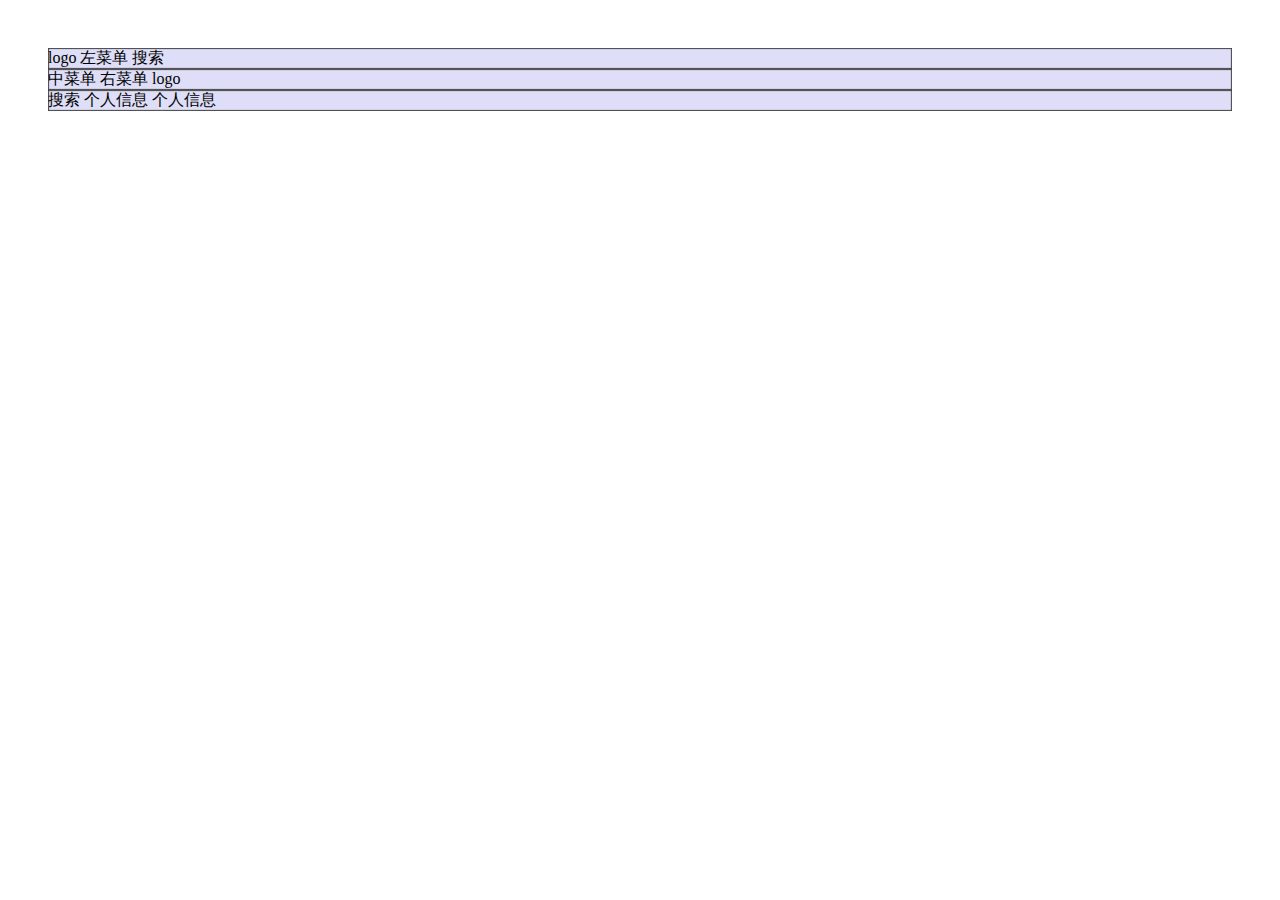
<file: test.html>
<!DOCTYPE html>
<html>
<head>
	<meta charset="utf-8">
	<title>Bootstrap 实例 - 响应式实用工具</title>
	<link rel="stylesheet" href="https://cdn.staticfile.org/twitter-bootstrap/3.3.7/css/bootstrap.min.css">  
	<script src="https://cdn.staticfile.org/twitter-bootstrap/3.3.7/js/bootstrap.min.js"></script>
</head>
<body>

<div class="container" style="padding: 40px;">
	<div class="row visible-on">
		<div class="col-xs-2 col-sm-1" style="background-color: #dedef8;
											  box-shadow: inset 1px -1px 1px #444, inset -1px 1px 1px #444;">
			<span class="hidden-xs">logo</span>
			<span class="visible-xs">左菜单 搜索</span>
		</div>
		<div class="col-xs-6 col-sm-10" style="background-color: #dedef8;
											  box-shadow: inset 1px -1px 1px #444, inset -1px 1px 1px #444;">
			<span class="hidden-xs">中菜单 右菜单</span>
			<span class="visible-xs">logo</span>
		</div>
		<div class="col-xs-2 col-sm-1" style="background-color: #dedef8;
											  box-shadow: inset 1px -1px 1px #444, inset -1px 1px 1px #444;">
			<span class="hidden-xs">搜索 个人信息</span>
			<span class="visible-xs">个人信息</span>
		</div>
	</div>
</div>

</body>
</html>
</file>
<file: style.css>
*, *:before, *:after {
    box-sizing: inherit;
}
.container {
    box-sizing: border-box;
    max-width: calc(1600px + 10%);    
    margin: 0 auto;
    padding-left: 5%;
    padding-right: 5%;
}
.container::before, .container::after {
    content: " ";
    display: table;
}
.headerRegion header {    
    display: block;
    /* display: flex; */
}

.headerRegion header a.icon{
    padding: 16px 6px 16px 10px;
    float: left;
}
.headerRegion header nav {
    display: inline-block;
}
.headerRegion header ul {
    display: inherit;
}
.headerRegion header ul li{
    display: inherit;
}
.headerRegion header ul li a{
    border: 1px solid transparent;
    color: #262626;
    display: inline-block;
    margin-top: 1px;
    padding: 16px 8px 10px;
    height: 48px;
    font-size: 13px !important;
}
.headerRegion .action {
    float:right;
}
.updates {
    text-align: center;
    padding-left: 5%;
    padding-right: 5%;
    padding-top: 48px;
}
.buttonBox{
    position: relative;
}
.leftUpdate {
    left:0;
}
.rightUpdate {
    right:0;
}
.updateButton {    
    -webkit-appearance: button;
    position: absolute;
    outline: 0;
    width: 44px;
    height: 44px;
    padding: 0;
    display: inline-block;
    border: 1px solid transparent;
    border-radius: 50%;
    background: #fafafa;
    color: #404040;
    opacity: .8;
    font-family: "MWF-MDL2";
}
.itemList {    
    position: relative;
    width: auto;
    padding: 1px;
    margin-top: 0;
    margin-bottom: 0;
}
.itemList ul {
    list-style: none;    
    width: auto;
    margin-block-start: 1em;
    margin-block-end: 1em;
    margin-inline-start: 0px;
    margin-inline-end: 0px;
    padding-inline-start: 40px;
}
.itemList li {
    line-height: 20px;
    display: inline-block;
    position: relative;
    height: 100%;
}
.updates li {
    position: relative;
    border: 2px solid transparent;
    background-color: transparent;
    display: inline-block;
    vertical-align: top;
    padding: 12px 6px;
    min-height: 44px;
}
.updates li img {
    height: 40px;
    width: 40px;
    margin-bottom: 8px;
}
.updates a {
    color: inherit;
    text-decoration: none;
}
.updates li a div {
    margin: auto;
    max-height: 60px;
    width: 125px;
    overflow: hidden;
    margin-top: -4px;
    position: relative;
    text-align: center;
    max-width: 125px;
    text-align: center;
}
.mediaContent, .businessContent {
    margin-top: -18px;
    padding-top: 16px;
    padding-left: 0;
    padding-right: 0;
    margin-left: -12px;
    margin-right: -12px;
    overflow:hidden;
}
.mediaContent .presentation, .businessContent .presentation {
    padding-top: 48px;
    padding-left: 0;
    padding-right: 0;
}
.mediaContent .presentation, .businessContent .presentation {
    padding: 36px 0 4px;
}
.mediaContent::before, .mediaContent::after, .businessContent::before, .businessContent::after {
    content: " ";
    box-sizing: inherit;
    display: table;
}
.mediaContent .gridBox, .businessContent .gridBox {
    width: 100%;
    float: left;
}
.mediaContent .box , .businessContent .box{
    width: 50%;
    float: left;
}
.mediaContent .col , .businessContent .col{    
    width: 50%;
    float: left;
    padding-left: 12px;
    padding-right: 12px;
}
.mediaContent .col div, .businessContent .col div {
    margin-top: 48px;
}
.mediaContent .col picture, .businessContent .col picture {
    display: block;
    position: relative;
    overflow: hidden;
    /* padding-bottom: 56%; */
}
.mediaContent .col h3, .businessContent .col h3{
    padding-right: 12px;
    font-size: 20px;
    /* line-height: 24px; */
    font-weight: 600;
    opacity: .95;
    padding-top: 1px;
    padding-bottom: 2px;
    margin-top: 37px;
    margin-bottom: 0;
}
.mediaContent .col div div, .businessContent .col div div{    
    padding-top: 2px;
}
.mediaConten .col a, .businessContent .col a {
    padding: 10px 3px 7px 0; 
    position: relative; 
    border: 2px solid transparent; 
    outline: 1px solid transparent; 
    outline-offset: -3px;
    margin-left: 0;
    color: #0067b8;
    background: transparent;
    transition: none;
    white-space: normal;
     text-align: left;
}
/* .mediaConten .col a::after {
    font-size: 11px;
    margin-top: 3px;
    margin-left: 3px;
    display: inline-block;
    position: relative;
    right: 0;
    content: "";
    vertical-align: top;
    font-family: "MWF-MDL2";
    right: -4px;
    
} */
.store .mainContent {
    padding-top: 48px;
}
.mainItem {
    padding: 0 5%;
    position: relative;
    width: 100%;
    padding-bottom: 41.55%;
}

.mainContent::before {
    display: block;
    content: "";
    width: 100%;
}
.mainContent picture {
    position: absolute;
    top: 0;
    left: 0;
    bottom: 0;
    z-index: 0;
    width: 100%;
    overflow: hidden;
    -ms-transform: scale(1.0125);
    transform: scale(1.0125);
    display: block;
}
.mainContent picture img{
    transform: translateY(-50%);
    overflow: hidden;
    position: absolute;
    width: 100%;
    left: 0;
    top: calc(50%);
}
.mainContent .cover {
    width: 88%;
    height: 100%;
    max-width: 2048px;
    position: absolute;
    top: 0;
    bottom: 0;
    left: 0;
    right: 0;
    z-index: 1;
    margin: 0 auto;
    overflow: hidden;
    color: #000;
}
.mainContent .shopNow {
    top: calc(50%);
    left: 0;
    position: absolute;
    z-index: 1;
    max-width: 520px;
}
.mainContent .shopNow h2{
    padding-top: 0px;
    margin-top: -3px;
    padding-bottom: 3px;
}
.mainContent .shopNow div{
    margin-top: 12px;
}
.mainContent .shopNow div a, #myCarousel .carousel-inner div a{
    padding: 8px 20px 8px 20px;
    color: #fff;
    background: #000;
    font-size: 15px;
    position: relative;
    border: 2px solid transparent;
    outline: 1px solid transparent;
    outline-offset: -3px;
    max-width: 100%;
    display: inline-block;
    overflow: hidden;
    font-weight: 600;
    text-align: center;
    text-decoration: none;
    letter-spacing: 0;
    line-height: 1.3;
    white-space: nowrap;
    transition: all 200ms ease-in-out;
}
.mainContent .shopNow div a span {
    max-width: 100%;
    display: inline-block;
    position: relative;
    left: 0;
    text-overflow: clip;
    overflow: hidden;
    transition: all 200ms ease-in-out;
    vertical-align: top;
    line-height: 18.5px;
}
.social {
    color: #000;
}
.social section {
    display: flex;
    margin-top: 48px;
}
.social section span {
    font-size: 15px;
    line-height: 20px;
    color: rgba(0,0,0,.6);
    padding-right: 12px;
    margin-top: 8px;
}
.social ul {
    margin-top: 0;
    display: block;
    list-style-type: disc;
    margin-block-start: 1em;
    margin-block-end: 1em;
    margin-inline-start: 0px;
    margin-inline-end: 0px;
    padding-inline-start: 40px;
    list-style: none;
}
.social ul li {
    margin-top: 0;
    float: left;
    text-align: -webkit-match-parent;
}
li {
    display: list-item;
}
.presentationArea a {
    text-decoration: none;    
    color: #616161;
}
.social ul a {
    display: inline-block;
    margin-right: 12px;
    border: 2px solid transparent;
    outline: 0;
    position: relative;
    width: 32px;
    height: 32px;
    transition: scale .2s ease-in-out;
}
.footerRegion {    
    background: #f2f2f2;
}
.presentationArea .footerRegion nav {
    color: #000;
    margin: 0 auto;
    /* max-width: calc(1600px + 10%); */
    /* padding: 0 5%; */
    margin-top: 48px;
    display: block;
}
.presentationArea .footerRegion nav::before, .presentationArea .footerRegion nav::after {
    content: " ";
    display: table;
}
.presentationArea .footerRegion nav::after {
    clear: both;
}
.presentationArea .footerRegion nav .footerRow {
    display: block;
    float: left;
    min-height: 1px;
    padding: 0 12px;
    width: 16.6666666667%;
    zoom: 1;
}
.presentationArea .footerRegion nav .heading {
    padding: 36px 0 4px;
}
.presentationArea .footerRegion nav .footerRow::after, .presentationArea .footerRegion nav .footerRow::before {
    content: " ";
    display: table;
}
.presentationArea .footerRegion nav ul {
    padding-left: 0;
    list-style-type: none;
    margin-top: 0;
}
/* .presentationArea nav ul li a{
} */
.presentationArea .base {
    background: #f2f2f2;
    margin: 0 auto;
    max-width: calc(1600px + 10%);
    padding: 30px 5% 16px;
}
.presentationArea .base::before, .presentationArea .base::after {
    content:" ";
    display: table;
}
.presentationArea .base::after {
    clear: both;
}
.presentationArea .base a {
    font-size: 11px;
    line-height: 16px;
    /* display: inline-block; */
    padding-right: 24px;
    color: #616161;
    float: left;
    white-space: nowrap;
}
.presentationArea .base ul {
    font-size: 11px;
    line-height: 16px;
    float: right;
    margin: 3px 0;
    color: #616161
}
.presentationArea .base ul li {
    padding: 0 24px 4px 0;
    display: inline-block;
}
</file>
<file: style2.css>
.updates {
    padding-top: 48px;
}
/* .updates .updates-icon{
    display: block;
} */
.updates .coll a{
    padding: 12px 6px;
    min-height: 44px;
    color: inherit;
    vertical-align: middle;
    /* width: 100%; */
}
.highLightString {
    padding: 3px 14px 5px;
    height: 100%;
    letter-spacing: -0.01em;
    line-height: 1.5em;
    margin-top: 3px;
    margin-bottom: 3px;
    font-weight: 600;
}
/* .updates .coll img { 
    margin-top: 18px;
    height: 40px;
    width: 40px;
} */
/* .updates .coll a div{
    font-weight: 600;
    margin: auto;
    max-height: 60px;
    line-height: 20px;
    width: 125px;
    overflow: hidden;
    margin-top: -4px;
    position: relative;
    text-align: center;
    white-space: normal;
    max-width: 125px;
} */
.sells {
    margin-top: 48px;
}

.promotion picture {
    z-index: 0;
}
.promotion .cover {
    width: 88%;
    height: 100%;
    max-width: 2048px;
    position: absolute;    
    bottom: 0;
    left: 0;
    right: 0;
    z-index: 1;
    margin: 0 auto;
    overflow: hidden;
}
.promotion .cover .shop-now {
    top: 120px;
    top: calc(50%);
    -ms-transform: translateY(-50%);
    transform: translateY(-50%);
    position: absolute;
    z-index: 1;
    max-width: 520px;
}
.promotion .cover .shop-now h2{
    padding-top: 0px;
    margin-top: -3px;
    padding-bottom: 3px;
    font-size: 34px;
    line-height: 40px;
    letter-spacing: -.01em;
    overflow: hidden;
    box-sizing: content-box;
    max-height: 112px;
    font-weight: 600;
    opacity: .95;
}
.promotion .cover .shop-now div p{
    margin-top: 12px;
    font-size: 15px;
    line-height: 20px;
    font-weight: 400;
    overflow: hidden;
    box-sizing: content-box;
    max-height: 80px;
    padding: 0;
}
.emphasisButton{
    margin-right: 24px;
    margin-top: 12px;
    padding: 8px 20px 8px 20px;
    font-size: 15px;
    position: relative;
    border: 2px solid transparent;
    outline: 1px solid transparent;
    outline-offset: -3px;
    max-width: 100%;
    display: inline-block;
    overflow: hidden;
    font-weight: 600;
    text-align: center;
    text-decoration: none;
    letter-spacing: 0;
    line-height: 1.3;
    white-space: nowrap;
    transition: all 200ms ease-in-out;
    box-shadow: 0 4px 8px 0 transparent;
}
.blackButton {
    color: #fff;
    background: #000;
}
.reverseButton {    
    color: #000;
}
.grids .grids-title h2{
    font-size: 24px;
    line-height: 28px;
    padding: 36px 0 4px;
    font-weight: 600;
    padding-top: 48px;
}
.grids picture {
    padding-bottom: 56%;
    cursor: pointer;
}
.grids .coll h3 {
    margin-top: 48px;
    font-size: 20px;
    line-height: 24px;
    font-weight: 600;
    opacity: .95;
    padding-top: 1px;
    padding-bottom: 2px;
    margin-top: 37px;
    padding-right: 12px;
}
.grids .coll div p{
    padding-right: 12px;
    padding-top: 2px;
}
.grids a{
    padding: 10px 3px 7px 0;
    position: relative;
    border: 2px solid transparent;
    outline: 1px solid transparent;
    outline-offset: -3px;
    margin-left: 0;
    color: #0067b8;
    background: transparent;
    transition: none;
    white-space: normal;
    text-align: left;
}
.grids a span {
    padding: 10px 3px 7px 0;
    position: relative;
    border: 2px solid transparent;
    outline: 1px solid transparent;
    outline-offset: -3px;
    margin-left: 0;
    color: #0067b8;
    background: transparent;
    transition: none;
    white-space: normal;
    text-align: left;
    max-width: 100%;
    display: inline-block;
    position: relative;
    left: 0;
    text-overflow: clip;
    overflow: hidden;
    transition: all 200ms ease-in-out;
    vertical-align: top;
    line-height: 18.5px;
    word-wrap: ;
}
.float-box-left {
    float: left;
}
.float-box-right {
    float: right;
}
.follow span{
    font-size: 15px;
    line-height: 20px;
    color: rgba(0,0,0,.6);
    padding-right: 12px;
    margin-bottom: 4px;
}
.follow ul li{
    margin-right: 12px;
    border: 2px solid transparent;
    outline: 0;
    position: relative;
    width: 32px;
    height: 32px;
    transition: scale .2s ease-in-out;
}
.bottom {
    margin-top: 48px;
}
.bottom .float-box div {
    font-size: 11px;
    line-height: 16px;
    padding-right: 24px;
    color: #616161;
    white-space: nowrap;
    color: black;
}
.bottom .float-box svg {
    font-size: 20px;
    line-height: 24px;
    margin-right: 10px;
    vertical-align: middle;
}
.bottom .footer-row a {    
    color: black;
}
.follow .float-box span, .follow .float-box ul li{    
    float: left;
}
img{
    height: auto;
    max-width: 100%;
}
.slides img, .promotion img {
    min-height: 270px;
}
.top .heading{
    padding-left: 24px;
    padding-top: 18px;
    padding-bottom: 18px;
    font-weight: 600;
    font-size: 6px;
}
.top .dropdown-item ul {
    padding-left: 0;
    list-style-type: none;
}
.top .dropdown-item ul li {
    overflow: hidden;
    height: 100%;
    white-space: nowrap;
    padding-left: 2px;
    padding-right: 1px;
    font-size: 13px !important;
    height: 54px;
    margin-bottom: 2px;
    z-index: 502;
}
.top .dropdown-list-bottom a {    
    vertical-align: middle;
    text-align: center;
}
.bottom .footer-row .heading {
    color: #616161;
    word-break: break-word;
    font-size: 15px;
    line-height: 20px;
    padding: 36px 0 4px;
    font-weight: 600;
}
.bottom .footer-row ul {
    padding-left: 0;
    list-style-type: none;
}
.bottom .footer-row ul li a{
    font-size: 11px;
    line-height: 16px;
    margin-top: 0;
    color: #616161;
    word-break: break-word;
}
body {
    margin: 0;
    font-family: var(--bs-font-sans-serif);
    font-size: 1rem;
    font-weight: 400;
    line-height: 1.5;
    color: #212529;
    background-color: #fff;
    -webkit-text-size-adjust: 100%;
    -webkit-tap-highlight-color: transparent;
    font-family: Segoe UI,SegoeUI,"Helvetica Neue",Helvetica,Arial,sans-serif;
}
a {
    color: inherit;
    text-decoration: none;
}
ul {
    list-style: none;
}

/* .container .updates .updates-icon{
    display: block;       
} */
.navbar form.navbar-brand input{
    display: none;
} 
.bottom {
    background-color: #f2f2f2;
}
.mycontainer {
    margin-left: 0px;
    margin-right: 0px;
}
.subcontainer {
    margin-left: calc(5% - 12px);
    margin-right: calc(5% - 12px);
}
@media screen and (min-width: 1080px) {        
    .mycontainer {
        margin-left: 5%;
        margin-right: 5%;
    }
    .subcontainer {
        margin-left: 0;
        margin-right: 0;
    }
}
@media screen and (min-width: 1200px) {        
    #navbarSupportedContent {
        display: none;
    }          
    .top  .dropdown-menu {
        min-width:1200px
    }   
}
@media screen and (max-width: 1199px) { 
    .top .dropdown-menu {
        min-width:800px
    }   
}
@media screen and (min-width: 576px) {      
    .fall-slide {
        left: calc(50% - 260px);
    }    
}
/* @media screen and (max-width: 575px) {   
       
} */
.fall-slide {
    position: absolute;    
    z-index: 1; 
    max-width: 520px; 
    padding: 0 3%;
}
.space-keeper {
    visibility: hidden;
}
@media screen and (max-width: 767px) {
    .updates .coll a{
        float: left;        
        text-align: left; 
        width: 90%;       
    }   
    .updates a img{
        height: 20px;
        width: 20px;
        margin-right: 8px;
        float: left;        
    } 
    .cover {
        top: 25%;
    }
    .fall-slide {
        top: calc(55%); 
        text-align: center;
        vertical-align: middle;
        padding: 0 3%;
        font-size: 15px;
    }     
    .fall-slide h1 {        
        font-size: 20px;
    }
}
@media screen and (min-width: 768px) {
    .updates .coll a{
        display: inline-block;          
        text-align: center;      
    }    
    .updates a img{
        height: 40px;
        width: 40px;       
    } 
    .cover {
        top: 0;
    }  
    .space-keeper {
        display: none !important
    }
    
    .fall-slide {
    top: calc(30%); 
    left: 0; 
    padding: 0 3%;
    }  
}
/* @media screen and (min-width: 577px) {    
    .container .updates .updates-icon{
        float: left;        
    }
} */
</file>
